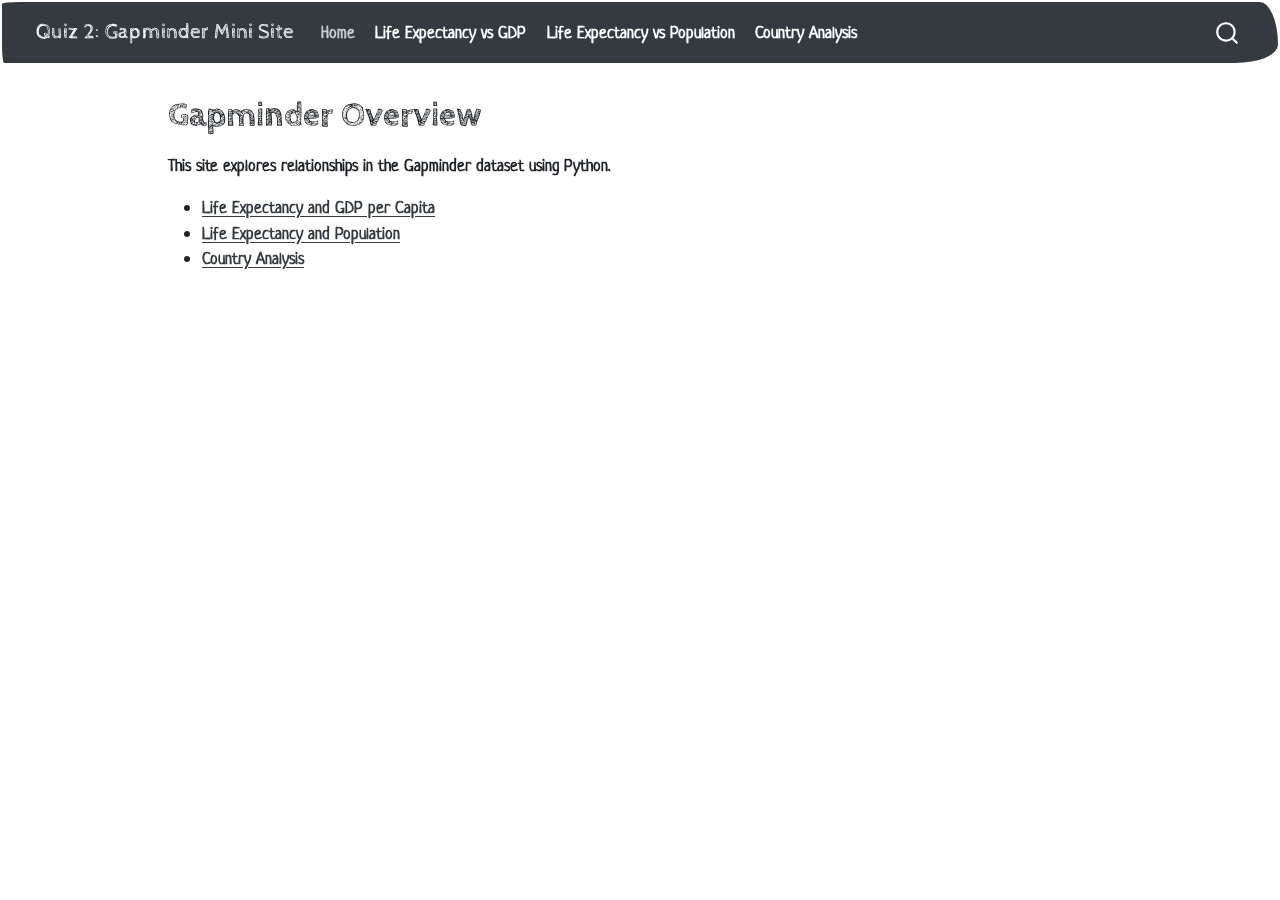
<file: docs/index.html>
<!DOCTYPE html>
<html xmlns="http://www.w3.org/1999/xhtml" lang="en" xml:lang="en"><head>

<meta charset="utf-8">
<meta name="generator" content="quarto-1.8.25">

<meta name="viewport" content="width=device-width, initial-scale=1.0, user-scalable=yes">


<title>Gapminder Overview – Quiz 2: Gapminder Mini Site</title>
<style>
code{white-space: pre-wrap;}
span.smallcaps{font-variant: small-caps;}
div.columns{display: flex; gap: min(4vw, 1.5em);}
div.column{flex: auto; overflow-x: auto;}
div.hanging-indent{margin-left: 1.5em; text-indent: -1.5em;}
ul.task-list{list-style: none;}
ul.task-list li input[type="checkbox"] {
  width: 0.8em;
  margin: 0 0.8em 0.2em -1em; /* quarto-specific, see https://github.com/quarto-dev/quarto-cli/issues/4556 */ 
  vertical-align: middle;
}
</style>


<script src="site_libs/quarto-nav/quarto-nav.js"></script>
<script src="site_libs/quarto-nav/headroom.min.js"></script>
<script src="site_libs/clipboard/clipboard.min.js"></script>
<script src="site_libs/quarto-search/autocomplete.umd.js"></script>
<script src="site_libs/quarto-search/fuse.min.js"></script>
<script src="site_libs/quarto-search/quarto-search.js"></script>
<meta name="quarto:offset" content="./">
<script src="site_libs/quarto-html/quarto.js" type="module"></script>
<script src="site_libs/quarto-html/tabsets/tabsets.js" type="module"></script>
<script src="site_libs/quarto-html/axe/axe-check.js" type="module"></script>
<script src="site_libs/quarto-html/popper.min.js"></script>
<script src="site_libs/quarto-html/tippy.umd.min.js"></script>
<script src="site_libs/quarto-html/anchor.min.js"></script>
<link href="site_libs/quarto-html/tippy.css" rel="stylesheet">
<link href="site_libs/quarto-html/quarto-syntax-highlighting-7b89279ff1a6dce999919e0e67d4d9ec.css" rel="stylesheet" id="quarto-text-highlighting-styles">
<script src="site_libs/bootstrap/bootstrap.min.js"></script>
<link href="site_libs/bootstrap/bootstrap-icons.css" rel="stylesheet">
<link href="site_libs/bootstrap/bootstrap-3d9c20eb0336aa831465c704db43c641.min.css" rel="stylesheet" append-hash="true" id="quarto-bootstrap" data-mode="light">
<script id="quarto-search-options" type="application/json">{
  "location": "navbar",
  "copy-button": false,
  "collapse-after": 3,
  "panel-placement": "end",
  "type": "overlay",
  "limit": 50,
  "keyboard-shortcut": [
    "f",
    "/",
    "s"
  ],
  "show-item-context": false,
  "language": {
    "search-no-results-text": "No results",
    "search-matching-documents-text": "matching documents",
    "search-copy-link-title": "Copy link to search",
    "search-hide-matches-text": "Hide additional matches",
    "search-more-match-text": "more match in this document",
    "search-more-matches-text": "more matches in this document",
    "search-clear-button-title": "Clear",
    "search-text-placeholder": "",
    "search-detached-cancel-button-title": "Cancel",
    "search-submit-button-title": "Submit",
    "search-label": "Search"
  }
}</script>


</head>

<body class="nav-fixed quarto-light">

<div id="quarto-search-results"></div>
  <header id="quarto-header" class="headroom fixed-top">
    <nav class="navbar navbar-expand-lg " data-bs-theme="dark">
      <div class="navbar-container container-fluid">
      <div class="navbar-brand-container mx-auto">
    <a href="./index.html" class="navbar-brand navbar-brand-logo">
    </a>
    <a class="navbar-brand" href="./index.html">
    <span class="navbar-title">Quiz 2: Gapminder Mini Site</span>
    </a>
  </div>
            <div id="quarto-search" class="" title="Search"></div>
          <button class="navbar-toggler" type="button" data-bs-toggle="collapse" data-bs-target="#navbarCollapse" aria-controls="navbarCollapse" role="menu" aria-expanded="false" aria-label="Toggle navigation" onclick="if (window.quartoToggleHeadroom) { window.quartoToggleHeadroom(); }">
  <span class="navbar-toggler-icon"></span>
</button>
          <div class="collapse navbar-collapse" id="navbarCollapse">
            <ul class="navbar-nav navbar-nav-scroll me-auto">
  <li class="nav-item">
    <a class="nav-link active" href="./index.html" aria-current="page"> 
<span class="menu-text">Home</span></a>
  </li>  
  <li class="nav-item">
    <a class="nav-link" href="./life-gdp.html"> 
<span class="menu-text">Life Expectancy vs GDP</span></a>
  </li>  
  <li class="nav-item">
    <a class="nav-link" href="./life-population.html"> 
<span class="menu-text">Life Expectancy vs Population</span></a>
  </li>  
  <li class="nav-item">
    <a class="nav-link" href="./country.html"> 
<span class="menu-text">Country Analysis</span></a>
  </li>  
</ul>
          </div> <!-- /navcollapse -->
            <div class="quarto-navbar-tools">
</div>
      </div> <!-- /container-fluid -->
    </nav>
</header>
<!-- content -->
<div id="quarto-content" class="quarto-container page-columns page-rows-contents page-layout-article page-navbar">
<!-- sidebar -->
<!-- margin-sidebar -->
    <div id="quarto-margin-sidebar" class="sidebar margin-sidebar zindex-bottom">
        
    </div>
<!-- main -->
<main class="content" id="quarto-document-content">

<header id="title-block-header" class="quarto-title-block default">
<div class="quarto-title">
<h1 class="title">Gapminder Overview</h1>
</div>



<div class="quarto-title-meta">

    
  
    
  </div>
  


</header>


<p>This site explores relationships in the Gapminder dataset using Python.</p>
<ul>
<li><a href="./life-gdp.html">Life Expectancy and GDP per Capita</a></li>
<li><a href="./life-population.html">Life Expectancy and Population</a></li>
<li><a href="./country.html">Country Analysis</a></li>
</ul>



</main> <!-- /main -->
<script id="quarto-html-after-body" type="application/javascript">
  window.document.addEventListener("DOMContentLoaded", function (event) {
    const icon = "";
    const anchorJS = new window.AnchorJS();
    anchorJS.options = {
      placement: 'right',
      icon: icon
    };
    anchorJS.add('.anchored');
    const isCodeAnnotation = (el) => {
      for (const clz of el.classList) {
        if (clz.startsWith('code-annotation-')) {                     
          return true;
        }
      }
      return false;
    }
    const onCopySuccess = function(e) {
      // button target
      const button = e.trigger;
      // don't keep focus
      button.blur();
      // flash "checked"
      button.classList.add('code-copy-button-checked');
      var currentTitle = button.getAttribute("title");
      button.setAttribute("title", "Copied!");
      let tooltip;
      if (window.bootstrap) {
        button.setAttribute("data-bs-toggle", "tooltip");
        button.setAttribute("data-bs-placement", "left");
        button.setAttribute("data-bs-title", "Copied!");
        tooltip = new bootstrap.Tooltip(button, 
          { trigger: "manual", 
            customClass: "code-copy-button-tooltip",
            offset: [0, -8]});
        tooltip.show();    
      }
      setTimeout(function() {
        if (tooltip) {
          tooltip.hide();
          button.removeAttribute("data-bs-title");
          button.removeAttribute("data-bs-toggle");
          button.removeAttribute("data-bs-placement");
        }
        button.setAttribute("title", currentTitle);
        button.classList.remove('code-copy-button-checked');
      }, 1000);
      // clear code selection
      e.clearSelection();
    }
    const getTextToCopy = function(trigger) {
      const outerScaffold = trigger.parentElement.cloneNode(true);
      const codeEl = outerScaffold.querySelector('code');
      for (const childEl of codeEl.children) {
        if (isCodeAnnotation(childEl)) {
          childEl.remove();
        }
      }
      return codeEl.innerText;
    }
    const clipboard = new window.ClipboardJS('.code-copy-button:not([data-in-quarto-modal])', {
      text: getTextToCopy
    });
    clipboard.on('success', onCopySuccess);
    if (window.document.getElementById('quarto-embedded-source-code-modal')) {
      const clipboardModal = new window.ClipboardJS('.code-copy-button[data-in-quarto-modal]', {
        text: getTextToCopy,
        container: window.document.getElementById('quarto-embedded-source-code-modal')
      });
      clipboardModal.on('success', onCopySuccess);
    }
      var localhostRegex = new RegExp(/^(?:http|https):\/\/localhost\:?[0-9]*\//);
      var mailtoRegex = new RegExp(/^mailto:/);
        var filterRegex = new RegExp('/' + window.location.host + '/');
      var isInternal = (href) => {
          return filterRegex.test(href) || localhostRegex.test(href) || mailtoRegex.test(href);
      }
      // Inspect non-navigation links and adorn them if external
     var links = window.document.querySelectorAll('a[href]:not(.nav-link):not(.navbar-brand):not(.toc-action):not(.sidebar-link):not(.sidebar-item-toggle):not(.pagination-link):not(.no-external):not([aria-hidden]):not(.dropdown-item):not(.quarto-navigation-tool):not(.about-link)');
      for (var i=0; i<links.length; i++) {
        const link = links[i];
        if (!isInternal(link.href)) {
          // undo the damage that might have been done by quarto-nav.js in the case of
          // links that we want to consider external
          if (link.dataset.originalHref !== undefined) {
            link.href = link.dataset.originalHref;
          }
        }
      }
    function tippyHover(el, contentFn, onTriggerFn, onUntriggerFn) {
      const config = {
        allowHTML: true,
        maxWidth: 500,
        delay: 100,
        arrow: false,
        appendTo: function(el) {
            return el.parentElement;
        },
        interactive: true,
        interactiveBorder: 10,
        theme: 'quarto',
        placement: 'bottom-start',
      };
      if (contentFn) {
        config.content = contentFn;
      }
      if (onTriggerFn) {
        config.onTrigger = onTriggerFn;
      }
      if (onUntriggerFn) {
        config.onUntrigger = onUntriggerFn;
      }
      window.tippy(el, config); 
    }
    const noterefs = window.document.querySelectorAll('a[role="doc-noteref"]');
    for (var i=0; i<noterefs.length; i++) {
      const ref = noterefs[i];
      tippyHover(ref, function() {
        // use id or data attribute instead here
        let href = ref.getAttribute('data-footnote-href') || ref.getAttribute('href');
        try { href = new URL(href).hash; } catch {}
        const id = href.replace(/^#\/?/, "");
        const note = window.document.getElementById(id);
        if (note) {
          return note.innerHTML;
        } else {
          return "";
        }
      });
    }
    const xrefs = window.document.querySelectorAll('a.quarto-xref');
    const processXRef = (id, note) => {
      // Strip column container classes
      const stripColumnClz = (el) => {
        el.classList.remove("page-full", "page-columns");
        if (el.children) {
          for (const child of el.children) {
            stripColumnClz(child);
          }
        }
      }
      stripColumnClz(note)
      if (id === null || id.startsWith('sec-')) {
        // Special case sections, only their first couple elements
        const container = document.createElement("div");
        if (note.children && note.children.length > 2) {
          container.appendChild(note.children[0].cloneNode(true));
          for (let i = 1; i < note.children.length; i++) {
            const child = note.children[i];
            if (child.tagName === "P" && child.innerText === "") {
              continue;
            } else {
              container.appendChild(child.cloneNode(true));
              break;
            }
          }
          if (window.Quarto?.typesetMath) {
            window.Quarto.typesetMath(container);
          }
          return container.innerHTML
        } else {
          if (window.Quarto?.typesetMath) {
            window.Quarto.typesetMath(note);
          }
          return note.innerHTML;
        }
      } else {
        // Remove any anchor links if they are present
        const anchorLink = note.querySelector('a.anchorjs-link');
        if (anchorLink) {
          anchorLink.remove();
        }
        if (window.Quarto?.typesetMath) {
          window.Quarto.typesetMath(note);
        }
        if (note.classList.contains("callout")) {
          return note.outerHTML;
        } else {
          return note.innerHTML;
        }
      }
    }
    for (var i=0; i<xrefs.length; i++) {
      const xref = xrefs[i];
      tippyHover(xref, undefined, function(instance) {
        instance.disable();
        let url = xref.getAttribute('href');
        let hash = undefined; 
        if (url.startsWith('#')) {
          hash = url;
        } else {
          try { hash = new URL(url).hash; } catch {}
        }
        if (hash) {
          const id = hash.replace(/^#\/?/, "");
          const note = window.document.getElementById(id);
          if (note !== null) {
            try {
              const html = processXRef(id, note.cloneNode(true));
              instance.setContent(html);
            } finally {
              instance.enable();
              instance.show();
            }
          } else {
            // See if we can fetch this
            fetch(url.split('#')[0])
            .then(res => res.text())
            .then(html => {
              const parser = new DOMParser();
              const htmlDoc = parser.parseFromString(html, "text/html");
              const note = htmlDoc.getElementById(id);
              if (note !== null) {
                const html = processXRef(id, note);
                instance.setContent(html);
              } 
            }).finally(() => {
              instance.enable();
              instance.show();
            });
          }
        } else {
          // See if we can fetch a full url (with no hash to target)
          // This is a special case and we should probably do some content thinning / targeting
          fetch(url)
          .then(res => res.text())
          .then(html => {
            const parser = new DOMParser();
            const htmlDoc = parser.parseFromString(html, "text/html");
            const note = htmlDoc.querySelector('main.content');
            if (note !== null) {
              // This should only happen for chapter cross references
              // (since there is no id in the URL)
              // remove the first header
              if (note.children.length > 0 && note.children[0].tagName === "HEADER") {
                note.children[0].remove();
              }
              const html = processXRef(null, note);
              instance.setContent(html);
            } 
          }).finally(() => {
            instance.enable();
            instance.show();
          });
        }
      }, function(instance) {
      });
    }
        let selectedAnnoteEl;
        const selectorForAnnotation = ( cell, annotation) => {
          let cellAttr = 'data-code-cell="' + cell + '"';
          let lineAttr = 'data-code-annotation="' +  annotation + '"';
          const selector = 'span[' + cellAttr + '][' + lineAttr + ']';
          return selector;
        }
        const selectCodeLines = (annoteEl) => {
          const doc = window.document;
          const targetCell = annoteEl.getAttribute("data-target-cell");
          const targetAnnotation = annoteEl.getAttribute("data-target-annotation");
          const annoteSpan = window.document.querySelector(selectorForAnnotation(targetCell, targetAnnotation));
          const lines = annoteSpan.getAttribute("data-code-lines").split(",");
          const lineIds = lines.map((line) => {
            return targetCell + "-" + line;
          })
          let top = null;
          let height = null;
          let parent = null;
          if (lineIds.length > 0) {
              //compute the position of the single el (top and bottom and make a div)
              const el = window.document.getElementById(lineIds[0]);
              top = el.offsetTop;
              height = el.offsetHeight;
              parent = el.parentElement.parentElement;
            if (lineIds.length > 1) {
              const lastEl = window.document.getElementById(lineIds[lineIds.length - 1]);
              const bottom = lastEl.offsetTop + lastEl.offsetHeight;
              height = bottom - top;
            }
            if (top !== null && height !== null && parent !== null) {
              // cook up a div (if necessary) and position it 
              let div = window.document.getElementById("code-annotation-line-highlight");
              if (div === null) {
                div = window.document.createElement("div");
                div.setAttribute("id", "code-annotation-line-highlight");
                div.style.position = 'absolute';
                parent.appendChild(div);
              }
              div.style.top = top - 2 + "px";
              div.style.height = height + 4 + "px";
              div.style.left = 0;
              let gutterDiv = window.document.getElementById("code-annotation-line-highlight-gutter");
              if (gutterDiv === null) {
                gutterDiv = window.document.createElement("div");
                gutterDiv.setAttribute("id", "code-annotation-line-highlight-gutter");
                gutterDiv.style.position = 'absolute';
                const codeCell = window.document.getElementById(targetCell);
                const gutter = codeCell.querySelector('.code-annotation-gutter');
                gutter.appendChild(gutterDiv);
              }
              gutterDiv.style.top = top - 2 + "px";
              gutterDiv.style.height = height + 4 + "px";
            }
            selectedAnnoteEl = annoteEl;
          }
        };
        const unselectCodeLines = () => {
          const elementsIds = ["code-annotation-line-highlight", "code-annotation-line-highlight-gutter"];
          elementsIds.forEach((elId) => {
            const div = window.document.getElementById(elId);
            if (div) {
              div.remove();
            }
          });
          selectedAnnoteEl = undefined;
        };
          // Handle positioning of the toggle
      window.addEventListener(
        "resize",
        throttle(() => {
          elRect = undefined;
          if (selectedAnnoteEl) {
            selectCodeLines(selectedAnnoteEl);
          }
        }, 10)
      );
      function throttle(fn, ms) {
      let throttle = false;
      let timer;
        return (...args) => {
          if(!throttle) { // first call gets through
              fn.apply(this, args);
              throttle = true;
          } else { // all the others get throttled
              if(timer) clearTimeout(timer); // cancel #2
              timer = setTimeout(() => {
                fn.apply(this, args);
                timer = throttle = false;
              }, ms);
          }
        };
      }
        // Attach click handler to the DT
        const annoteDls = window.document.querySelectorAll('dt[data-target-cell]');
        for (const annoteDlNode of annoteDls) {
          annoteDlNode.addEventListener('click', (event) => {
            const clickedEl = event.target;
            if (clickedEl !== selectedAnnoteEl) {
              unselectCodeLines();
              const activeEl = window.document.querySelector('dt[data-target-cell].code-annotation-active');
              if (activeEl) {
                activeEl.classList.remove('code-annotation-active');
              }
              selectCodeLines(clickedEl);
              clickedEl.classList.add('code-annotation-active');
            } else {
              // Unselect the line
              unselectCodeLines();
              clickedEl.classList.remove('code-annotation-active');
            }
          });
        }
    const findCites = (el) => {
      const parentEl = el.parentElement;
      if (parentEl) {
        const cites = parentEl.dataset.cites;
        if (cites) {
          return {
            el,
            cites: cites.split(' ')
          };
        } else {
          return findCites(el.parentElement)
        }
      } else {
        return undefined;
      }
    };
    var bibliorefs = window.document.querySelectorAll('a[role="doc-biblioref"]');
    for (var i=0; i<bibliorefs.length; i++) {
      const ref = bibliorefs[i];
      const citeInfo = findCites(ref);
      if (citeInfo) {
        tippyHover(citeInfo.el, function() {
          var popup = window.document.createElement('div');
          citeInfo.cites.forEach(function(cite) {
            var citeDiv = window.document.createElement('div');
            citeDiv.classList.add('hanging-indent');
            citeDiv.classList.add('csl-entry');
            var biblioDiv = window.document.getElementById('ref-' + cite);
            if (biblioDiv) {
              citeDiv.innerHTML = biblioDiv.innerHTML;
            }
            popup.appendChild(citeDiv);
          });
          return popup.innerHTML;
        });
      }
    }
  });
  </script>
</div> <!-- /content -->




</body></html>
</file>
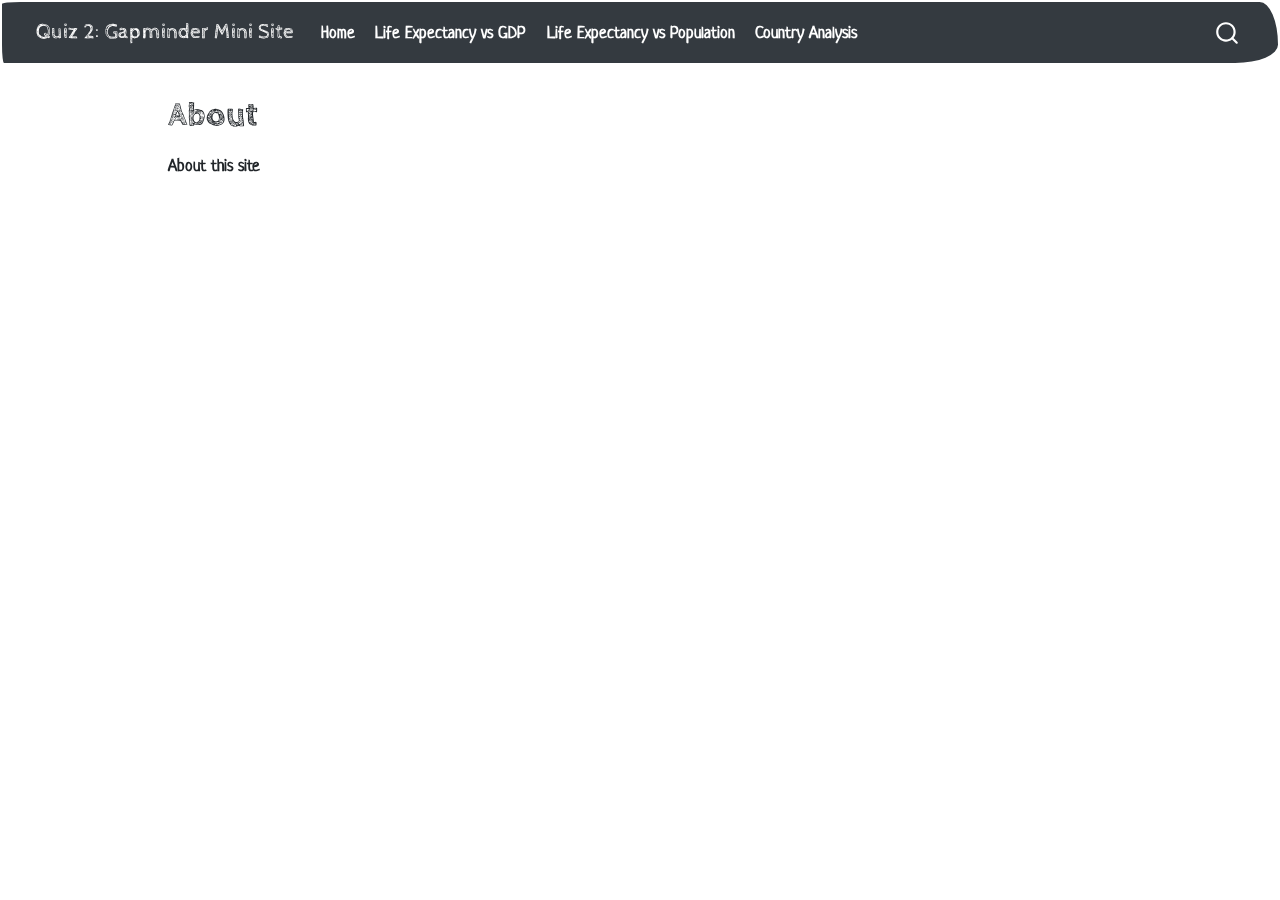
<file: docs/about.html>
<!DOCTYPE html>
<html xmlns="http://www.w3.org/1999/xhtml" lang="en" xml:lang="en"><head>

<meta charset="utf-8">
<meta name="generator" content="quarto-1.8.25">

<meta name="viewport" content="width=device-width, initial-scale=1.0, user-scalable=yes">


<title>About – Quiz 2: Gapminder Mini Site</title>
<style>
code{white-space: pre-wrap;}
span.smallcaps{font-variant: small-caps;}
div.columns{display: flex; gap: min(4vw, 1.5em);}
div.column{flex: auto; overflow-x: auto;}
div.hanging-indent{margin-left: 1.5em; text-indent: -1.5em;}
ul.task-list{list-style: none;}
ul.task-list li input[type="checkbox"] {
  width: 0.8em;
  margin: 0 0.8em 0.2em -1em; /* quarto-specific, see https://github.com/quarto-dev/quarto-cli/issues/4556 */ 
  vertical-align: middle;
}
</style>


<script src="site_libs/quarto-nav/quarto-nav.js"></script>
<script src="site_libs/quarto-nav/headroom.min.js"></script>
<script src="site_libs/clipboard/clipboard.min.js"></script>
<script src="site_libs/quarto-search/autocomplete.umd.js"></script>
<script src="site_libs/quarto-search/fuse.min.js"></script>
<script src="site_libs/quarto-search/quarto-search.js"></script>
<meta name="quarto:offset" content="./">
<script src="site_libs/quarto-html/quarto.js" type="module"></script>
<script src="site_libs/quarto-html/tabsets/tabsets.js" type="module"></script>
<script src="site_libs/quarto-html/axe/axe-check.js" type="module"></script>
<script src="site_libs/quarto-html/popper.min.js"></script>
<script src="site_libs/quarto-html/tippy.umd.min.js"></script>
<script src="site_libs/quarto-html/anchor.min.js"></script>
<link href="site_libs/quarto-html/tippy.css" rel="stylesheet">
<link href="site_libs/quarto-html/quarto-syntax-highlighting-7b89279ff1a6dce999919e0e67d4d9ec.css" rel="stylesheet" id="quarto-text-highlighting-styles">
<script src="site_libs/bootstrap/bootstrap.min.js"></script>
<link href="site_libs/bootstrap/bootstrap-icons.css" rel="stylesheet">
<link href="site_libs/bootstrap/bootstrap-3d9c20eb0336aa831465c704db43c641.min.css" rel="stylesheet" append-hash="true" id="quarto-bootstrap" data-mode="light">
<script id="quarto-search-options" type="application/json">{
  "location": "navbar",
  "copy-button": false,
  "collapse-after": 3,
  "panel-placement": "end",
  "type": "overlay",
  "limit": 50,
  "keyboard-shortcut": [
    "f",
    "/",
    "s"
  ],
  "show-item-context": false,
  "language": {
    "search-no-results-text": "No results",
    "search-matching-documents-text": "matching documents",
    "search-copy-link-title": "Copy link to search",
    "search-hide-matches-text": "Hide additional matches",
    "search-more-match-text": "more match in this document",
    "search-more-matches-text": "more matches in this document",
    "search-clear-button-title": "Clear",
    "search-text-placeholder": "",
    "search-detached-cancel-button-title": "Cancel",
    "search-submit-button-title": "Submit",
    "search-label": "Search"
  }
}</script>


</head>

<body class="nav-fixed quarto-light">

<div id="quarto-search-results"></div>
  <header id="quarto-header" class="headroom fixed-top">
    <nav class="navbar navbar-expand-lg " data-bs-theme="dark">
      <div class="navbar-container container-fluid">
      <div class="navbar-brand-container mx-auto">
    <a href="./index.html" class="navbar-brand navbar-brand-logo">
    </a>
    <a class="navbar-brand" href="./index.html">
    <span class="navbar-title">Quiz 2: Gapminder Mini Site</span>
    </a>
  </div>
            <div id="quarto-search" class="" title="Search"></div>
          <button class="navbar-toggler" type="button" data-bs-toggle="collapse" data-bs-target="#navbarCollapse" aria-controls="navbarCollapse" role="menu" aria-expanded="false" aria-label="Toggle navigation" onclick="if (window.quartoToggleHeadroom) { window.quartoToggleHeadroom(); }">
  <span class="navbar-toggler-icon"></span>
</button>
          <div class="collapse navbar-collapse" id="navbarCollapse">
            <ul class="navbar-nav navbar-nav-scroll me-auto">
  <li class="nav-item">
    <a class="nav-link" href="./index.html"> 
<span class="menu-text">Home</span></a>
  </li>  
  <li class="nav-item">
    <a class="nav-link" href="./life-gdp.html"> 
<span class="menu-text">Life Expectancy vs GDP</span></a>
  </li>  
  <li class="nav-item">
    <a class="nav-link" href="./life-population.html"> 
<span class="menu-text">Life Expectancy vs Population</span></a>
  </li>  
  <li class="nav-item">
    <a class="nav-link" href="./country.html"> 
<span class="menu-text">Country Analysis</span></a>
  </li>  
</ul>
          </div> <!-- /navcollapse -->
            <div class="quarto-navbar-tools">
</div>
      </div> <!-- /container-fluid -->
    </nav>
</header>
<!-- content -->
<div id="quarto-content" class="quarto-container page-columns page-rows-contents page-layout-article page-navbar">
<!-- sidebar -->
<!-- margin-sidebar -->
    <div id="quarto-margin-sidebar" class="sidebar margin-sidebar zindex-bottom">
        
    </div>
<!-- main -->
<main class="content" id="quarto-document-content">

<header id="title-block-header" class="quarto-title-block default">
<div class="quarto-title">
<h1 class="title">About</h1>
</div>



<div class="quarto-title-meta">

    
  
    
  </div>
  


</header>


<p>About this site</p>



</main> <!-- /main -->
<script id="quarto-html-after-body" type="application/javascript">
  window.document.addEventListener("DOMContentLoaded", function (event) {
    const icon = "";
    const anchorJS = new window.AnchorJS();
    anchorJS.options = {
      placement: 'right',
      icon: icon
    };
    anchorJS.add('.anchored');
    const isCodeAnnotation = (el) => {
      for (const clz of el.classList) {
        if (clz.startsWith('code-annotation-')) {                     
          return true;
        }
      }
      return false;
    }
    const onCopySuccess = function(e) {
      // button target
      const button = e.trigger;
      // don't keep focus
      button.blur();
      // flash "checked"
      button.classList.add('code-copy-button-checked');
      var currentTitle = button.getAttribute("title");
      button.setAttribute("title", "Copied!");
      let tooltip;
      if (window.bootstrap) {
        button.setAttribute("data-bs-toggle", "tooltip");
        button.setAttribute("data-bs-placement", "left");
        button.setAttribute("data-bs-title", "Copied!");
        tooltip = new bootstrap.Tooltip(button, 
          { trigger: "manual", 
            customClass: "code-copy-button-tooltip",
            offset: [0, -8]});
        tooltip.show();    
      }
      setTimeout(function() {
        if (tooltip) {
          tooltip.hide();
          button.removeAttribute("data-bs-title");
          button.removeAttribute("data-bs-toggle");
          button.removeAttribute("data-bs-placement");
        }
        button.setAttribute("title", currentTitle);
        button.classList.remove('code-copy-button-checked');
      }, 1000);
      // clear code selection
      e.clearSelection();
    }
    const getTextToCopy = function(trigger) {
      const outerScaffold = trigger.parentElement.cloneNode(true);
      const codeEl = outerScaffold.querySelector('code');
      for (const childEl of codeEl.children) {
        if (isCodeAnnotation(childEl)) {
          childEl.remove();
        }
      }
      return codeEl.innerText;
    }
    const clipboard = new window.ClipboardJS('.code-copy-button:not([data-in-quarto-modal])', {
      text: getTextToCopy
    });
    clipboard.on('success', onCopySuccess);
    if (window.document.getElementById('quarto-embedded-source-code-modal')) {
      const clipboardModal = new window.ClipboardJS('.code-copy-button[data-in-quarto-modal]', {
        text: getTextToCopy,
        container: window.document.getElementById('quarto-embedded-source-code-modal')
      });
      clipboardModal.on('success', onCopySuccess);
    }
      var localhostRegex = new RegExp(/^(?:http|https):\/\/localhost\:?[0-9]*\//);
      var mailtoRegex = new RegExp(/^mailto:/);
        var filterRegex = new RegExp('/' + window.location.host + '/');
      var isInternal = (href) => {
          return filterRegex.test(href) || localhostRegex.test(href) || mailtoRegex.test(href);
      }
      // Inspect non-navigation links and adorn them if external
     var links = window.document.querySelectorAll('a[href]:not(.nav-link):not(.navbar-brand):not(.toc-action):not(.sidebar-link):not(.sidebar-item-toggle):not(.pagination-link):not(.no-external):not([aria-hidden]):not(.dropdown-item):not(.quarto-navigation-tool):not(.about-link)');
      for (var i=0; i<links.length; i++) {
        const link = links[i];
        if (!isInternal(link.href)) {
          // undo the damage that might have been done by quarto-nav.js in the case of
          // links that we want to consider external
          if (link.dataset.originalHref !== undefined) {
            link.href = link.dataset.originalHref;
          }
        }
      }
    function tippyHover(el, contentFn, onTriggerFn, onUntriggerFn) {
      const config = {
        allowHTML: true,
        maxWidth: 500,
        delay: 100,
        arrow: false,
        appendTo: function(el) {
            return el.parentElement;
        },
        interactive: true,
        interactiveBorder: 10,
        theme: 'quarto',
        placement: 'bottom-start',
      };
      if (contentFn) {
        config.content = contentFn;
      }
      if (onTriggerFn) {
        config.onTrigger = onTriggerFn;
      }
      if (onUntriggerFn) {
        config.onUntrigger = onUntriggerFn;
      }
      window.tippy(el, config); 
    }
    const noterefs = window.document.querySelectorAll('a[role="doc-noteref"]');
    for (var i=0; i<noterefs.length; i++) {
      const ref = noterefs[i];
      tippyHover(ref, function() {
        // use id or data attribute instead here
        let href = ref.getAttribute('data-footnote-href') || ref.getAttribute('href');
        try { href = new URL(href).hash; } catch {}
        const id = href.replace(/^#\/?/, "");
        const note = window.document.getElementById(id);
        if (note) {
          return note.innerHTML;
        } else {
          return "";
        }
      });
    }
    const xrefs = window.document.querySelectorAll('a.quarto-xref');
    const processXRef = (id, note) => {
      // Strip column container classes
      const stripColumnClz = (el) => {
        el.classList.remove("page-full", "page-columns");
        if (el.children) {
          for (const child of el.children) {
            stripColumnClz(child);
          }
        }
      }
      stripColumnClz(note)
      if (id === null || id.startsWith('sec-')) {
        // Special case sections, only their first couple elements
        const container = document.createElement("div");
        if (note.children && note.children.length > 2) {
          container.appendChild(note.children[0].cloneNode(true));
          for (let i = 1; i < note.children.length; i++) {
            const child = note.children[i];
            if (child.tagName === "P" && child.innerText === "") {
              continue;
            } else {
              container.appendChild(child.cloneNode(true));
              break;
            }
          }
          if (window.Quarto?.typesetMath) {
            window.Quarto.typesetMath(container);
          }
          return container.innerHTML
        } else {
          if (window.Quarto?.typesetMath) {
            window.Quarto.typesetMath(note);
          }
          return note.innerHTML;
        }
      } else {
        // Remove any anchor links if they are present
        const anchorLink = note.querySelector('a.anchorjs-link');
        if (anchorLink) {
          anchorLink.remove();
        }
        if (window.Quarto?.typesetMath) {
          window.Quarto.typesetMath(note);
        }
        if (note.classList.contains("callout")) {
          return note.outerHTML;
        } else {
          return note.innerHTML;
        }
      }
    }
    for (var i=0; i<xrefs.length; i++) {
      const xref = xrefs[i];
      tippyHover(xref, undefined, function(instance) {
        instance.disable();
        let url = xref.getAttribute('href');
        let hash = undefined; 
        if (url.startsWith('#')) {
          hash = url;
        } else {
          try { hash = new URL(url).hash; } catch {}
        }
        if (hash) {
          const id = hash.replace(/^#\/?/, "");
          const note = window.document.getElementById(id);
          if (note !== null) {
            try {
              const html = processXRef(id, note.cloneNode(true));
              instance.setContent(html);
            } finally {
              instance.enable();
              instance.show();
            }
          } else {
            // See if we can fetch this
            fetch(url.split('#')[0])
            .then(res => res.text())
            .then(html => {
              const parser = new DOMParser();
              const htmlDoc = parser.parseFromString(html, "text/html");
              const note = htmlDoc.getElementById(id);
              if (note !== null) {
                const html = processXRef(id, note);
                instance.setContent(html);
              } 
            }).finally(() => {
              instance.enable();
              instance.show();
            });
          }
        } else {
          // See if we can fetch a full url (with no hash to target)
          // This is a special case and we should probably do some content thinning / targeting
          fetch(url)
          .then(res => res.text())
          .then(html => {
            const parser = new DOMParser();
            const htmlDoc = parser.parseFromString(html, "text/html");
            const note = htmlDoc.querySelector('main.content');
            if (note !== null) {
              // This should only happen for chapter cross references
              // (since there is no id in the URL)
              // remove the first header
              if (note.children.length > 0 && note.children[0].tagName === "HEADER") {
                note.children[0].remove();
              }
              const html = processXRef(null, note);
              instance.setContent(html);
            } 
          }).finally(() => {
            instance.enable();
            instance.show();
          });
        }
      }, function(instance) {
      });
    }
        let selectedAnnoteEl;
        const selectorForAnnotation = ( cell, annotation) => {
          let cellAttr = 'data-code-cell="' + cell + '"';
          let lineAttr = 'data-code-annotation="' +  annotation + '"';
          const selector = 'span[' + cellAttr + '][' + lineAttr + ']';
          return selector;
        }
        const selectCodeLines = (annoteEl) => {
          const doc = window.document;
          const targetCell = annoteEl.getAttribute("data-target-cell");
          const targetAnnotation = annoteEl.getAttribute("data-target-annotation");
          const annoteSpan = window.document.querySelector(selectorForAnnotation(targetCell, targetAnnotation));
          const lines = annoteSpan.getAttribute("data-code-lines").split(",");
          const lineIds = lines.map((line) => {
            return targetCell + "-" + line;
          })
          let top = null;
          let height = null;
          let parent = null;
          if (lineIds.length > 0) {
              //compute the position of the single el (top and bottom and make a div)
              const el = window.document.getElementById(lineIds[0]);
              top = el.offsetTop;
              height = el.offsetHeight;
              parent = el.parentElement.parentElement;
            if (lineIds.length > 1) {
              const lastEl = window.document.getElementById(lineIds[lineIds.length - 1]);
              const bottom = lastEl.offsetTop + lastEl.offsetHeight;
              height = bottom - top;
            }
            if (top !== null && height !== null && parent !== null) {
              // cook up a div (if necessary) and position it 
              let div = window.document.getElementById("code-annotation-line-highlight");
              if (div === null) {
                div = window.document.createElement("div");
                div.setAttribute("id", "code-annotation-line-highlight");
                div.style.position = 'absolute';
                parent.appendChild(div);
              }
              div.style.top = top - 2 + "px";
              div.style.height = height + 4 + "px";
              div.style.left = 0;
              let gutterDiv = window.document.getElementById("code-annotation-line-highlight-gutter");
              if (gutterDiv === null) {
                gutterDiv = window.document.createElement("div");
                gutterDiv.setAttribute("id", "code-annotation-line-highlight-gutter");
                gutterDiv.style.position = 'absolute';
                const codeCell = window.document.getElementById(targetCell);
                const gutter = codeCell.querySelector('.code-annotation-gutter');
                gutter.appendChild(gutterDiv);
              }
              gutterDiv.style.top = top - 2 + "px";
              gutterDiv.style.height = height + 4 + "px";
            }
            selectedAnnoteEl = annoteEl;
          }
        };
        const unselectCodeLines = () => {
          const elementsIds = ["code-annotation-line-highlight", "code-annotation-line-highlight-gutter"];
          elementsIds.forEach((elId) => {
            const div = window.document.getElementById(elId);
            if (div) {
              div.remove();
            }
          });
          selectedAnnoteEl = undefined;
        };
          // Handle positioning of the toggle
      window.addEventListener(
        "resize",
        throttle(() => {
          elRect = undefined;
          if (selectedAnnoteEl) {
            selectCodeLines(selectedAnnoteEl);
          }
        }, 10)
      );
      function throttle(fn, ms) {
      let throttle = false;
      let timer;
        return (...args) => {
          if(!throttle) { // first call gets through
              fn.apply(this, args);
              throttle = true;
          } else { // all the others get throttled
              if(timer) clearTimeout(timer); // cancel #2
              timer = setTimeout(() => {
                fn.apply(this, args);
                timer = throttle = false;
              }, ms);
          }
        };
      }
        // Attach click handler to the DT
        const annoteDls = window.document.querySelectorAll('dt[data-target-cell]');
        for (const annoteDlNode of annoteDls) {
          annoteDlNode.addEventListener('click', (event) => {
            const clickedEl = event.target;
            if (clickedEl !== selectedAnnoteEl) {
              unselectCodeLines();
              const activeEl = window.document.querySelector('dt[data-target-cell].code-annotation-active');
              if (activeEl) {
                activeEl.classList.remove('code-annotation-active');
              }
              selectCodeLines(clickedEl);
              clickedEl.classList.add('code-annotation-active');
            } else {
              // Unselect the line
              unselectCodeLines();
              clickedEl.classList.remove('code-annotation-active');
            }
          });
        }
    const findCites = (el) => {
      const parentEl = el.parentElement;
      if (parentEl) {
        const cites = parentEl.dataset.cites;
        if (cites) {
          return {
            el,
            cites: cites.split(' ')
          };
        } else {
          return findCites(el.parentElement)
        }
      } else {
        return undefined;
      }
    };
    var bibliorefs = window.document.querySelectorAll('a[role="doc-biblioref"]');
    for (var i=0; i<bibliorefs.length; i++) {
      const ref = bibliorefs[i];
      const citeInfo = findCites(ref);
      if (citeInfo) {
        tippyHover(citeInfo.el, function() {
          var popup = window.document.createElement('div');
          citeInfo.cites.forEach(function(cite) {
            var citeDiv = window.document.createElement('div');
            citeDiv.classList.add('hanging-indent');
            citeDiv.classList.add('csl-entry');
            var biblioDiv = window.document.getElementById('ref-' + cite);
            if (biblioDiv) {
              citeDiv.innerHTML = biblioDiv.innerHTML;
            }
            popup.appendChild(citeDiv);
          });
          return popup.innerHTML;
        });
      }
    }
  });
  </script>
</div> <!-- /content -->




</body></html>
</file>
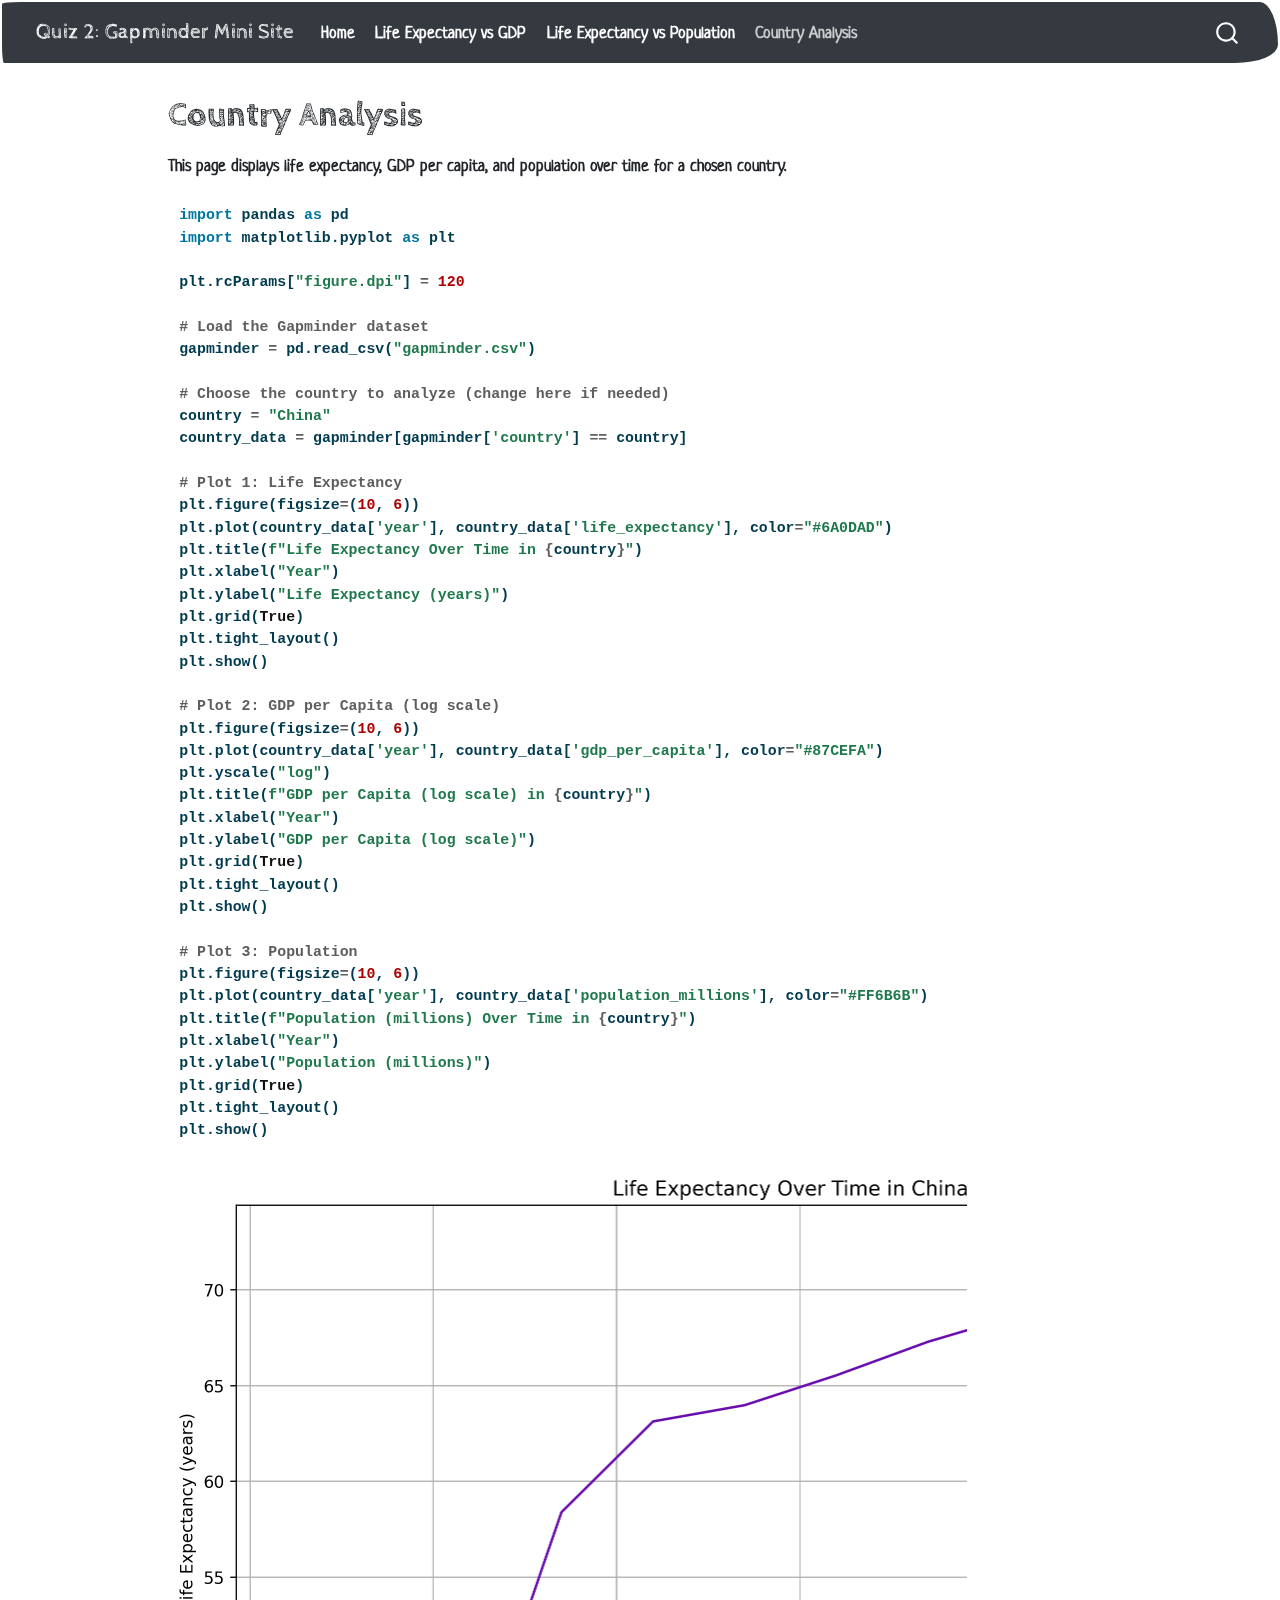
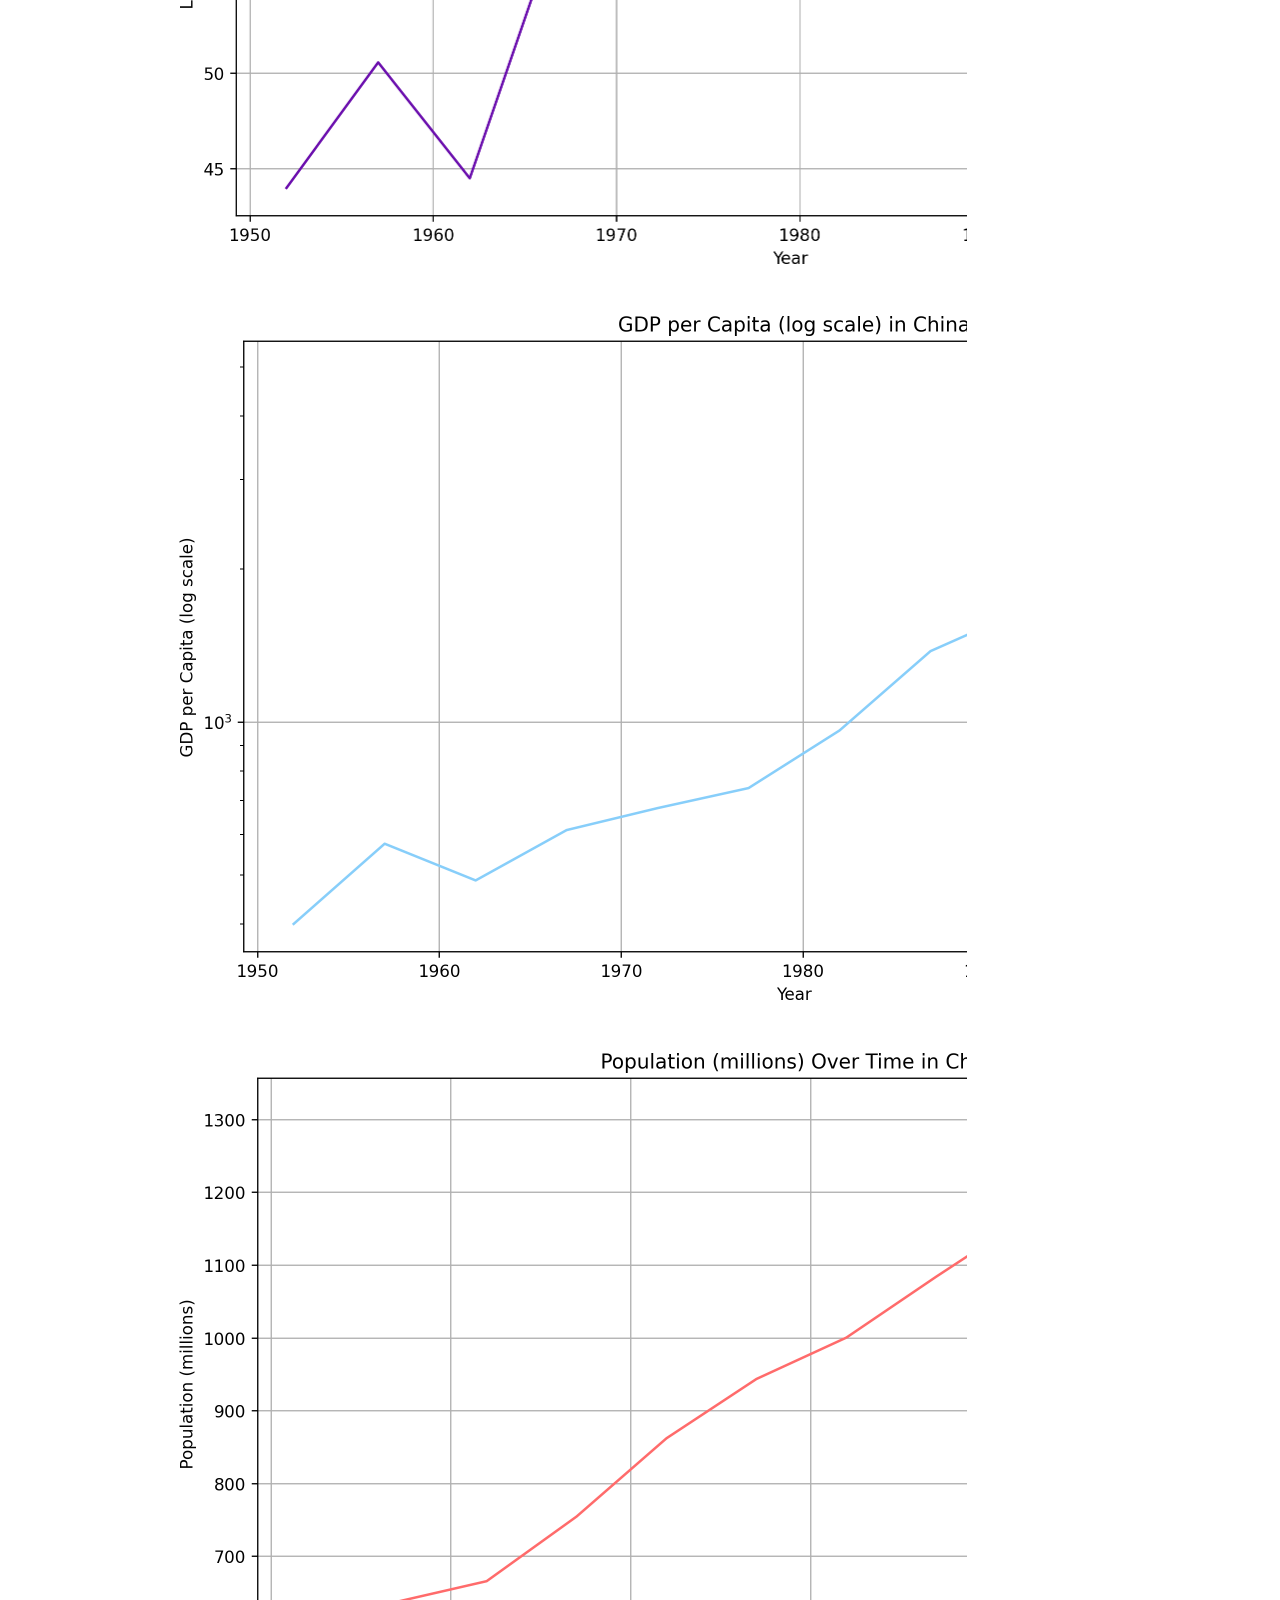
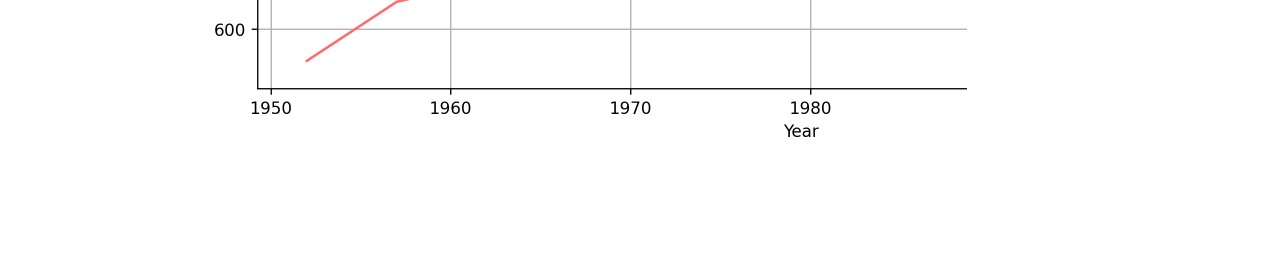
<file: docs/country.html>
<!DOCTYPE html>
<html xmlns="http://www.w3.org/1999/xhtml" lang="en" xml:lang="en"><head>

<meta charset="utf-8">
<meta name="generator" content="quarto-1.8.25">

<meta name="viewport" content="width=device-width, initial-scale=1.0, user-scalable=yes">


<title>Country Analysis – Quiz 2: Gapminder Mini Site</title>
<style>
code{white-space: pre-wrap;}
span.smallcaps{font-variant: small-caps;}
div.columns{display: flex; gap: min(4vw, 1.5em);}
div.column{flex: auto; overflow-x: auto;}
div.hanging-indent{margin-left: 1.5em; text-indent: -1.5em;}
ul.task-list{list-style: none;}
ul.task-list li input[type="checkbox"] {
  width: 0.8em;
  margin: 0 0.8em 0.2em -1em; /* quarto-specific, see https://github.com/quarto-dev/quarto-cli/issues/4556 */ 
  vertical-align: middle;
}
/* CSS for syntax highlighting */
html { -webkit-text-size-adjust: 100%; }
pre > code.sourceCode { white-space: pre; position: relative; }
pre > code.sourceCode > span { display: inline-block; line-height: 1.25; }
pre > code.sourceCode > span:empty { height: 1.2em; }
.sourceCode { overflow: visible; }
code.sourceCode > span { color: inherit; text-decoration: inherit; }
div.sourceCode { margin: 1em 0; }
pre.sourceCode { margin: 0; }
@media screen {
div.sourceCode { overflow: auto; }
}
@media print {
pre > code.sourceCode { white-space: pre-wrap; }
pre > code.sourceCode > span { text-indent: -5em; padding-left: 5em; }
}
pre.numberSource code
  { counter-reset: source-line 0; }
pre.numberSource code > span
  { position: relative; left: -4em; counter-increment: source-line; }
pre.numberSource code > span > a:first-child::before
  { content: counter(source-line);
    position: relative; left: -1em; text-align: right; vertical-align: baseline;
    border: none; display: inline-block;
    -webkit-touch-callout: none; -webkit-user-select: none;
    -khtml-user-select: none; -moz-user-select: none;
    -ms-user-select: none; user-select: none;
    padding: 0 4px; width: 4em;
  }
pre.numberSource { margin-left: 3em;  padding-left: 4px; }
div.sourceCode
  {   }
@media screen {
pre > code.sourceCode > span > a:first-child::before { text-decoration: underline; }
}
</style>


<script src="site_libs/quarto-nav/quarto-nav.js"></script>
<script src="site_libs/quarto-nav/headroom.min.js"></script>
<script src="site_libs/clipboard/clipboard.min.js"></script>
<script src="site_libs/quarto-search/autocomplete.umd.js"></script>
<script src="site_libs/quarto-search/fuse.min.js"></script>
<script src="site_libs/quarto-search/quarto-search.js"></script>
<meta name="quarto:offset" content="./">
<script src="site_libs/quarto-html/quarto.js" type="module"></script>
<script src="site_libs/quarto-html/tabsets/tabsets.js" type="module"></script>
<script src="site_libs/quarto-html/axe/axe-check.js" type="module"></script>
<script src="site_libs/quarto-html/popper.min.js"></script>
<script src="site_libs/quarto-html/tippy.umd.min.js"></script>
<script src="site_libs/quarto-html/anchor.min.js"></script>
<link href="site_libs/quarto-html/tippy.css" rel="stylesheet">
<link href="site_libs/quarto-html/quarto-syntax-highlighting-7b89279ff1a6dce999919e0e67d4d9ec.css" rel="stylesheet" id="quarto-text-highlighting-styles">
<script src="site_libs/bootstrap/bootstrap.min.js"></script>
<link href="site_libs/bootstrap/bootstrap-icons.css" rel="stylesheet">
<link href="site_libs/bootstrap/bootstrap-3d9c20eb0336aa831465c704db43c641.min.css" rel="stylesheet" append-hash="true" id="quarto-bootstrap" data-mode="light">
<script id="quarto-search-options" type="application/json">{
  "location": "navbar",
  "copy-button": false,
  "collapse-after": 3,
  "panel-placement": "end",
  "type": "overlay",
  "limit": 50,
  "keyboard-shortcut": [
    "f",
    "/",
    "s"
  ],
  "show-item-context": false,
  "language": {
    "search-no-results-text": "No results",
    "search-matching-documents-text": "matching documents",
    "search-copy-link-title": "Copy link to search",
    "search-hide-matches-text": "Hide additional matches",
    "search-more-match-text": "more match in this document",
    "search-more-matches-text": "more matches in this document",
    "search-clear-button-title": "Clear",
    "search-text-placeholder": "",
    "search-detached-cancel-button-title": "Cancel",
    "search-submit-button-title": "Submit",
    "search-label": "Search"
  }
}</script>


</head>

<body class="nav-fixed quarto-light">

<div id="quarto-search-results"></div>
  <header id="quarto-header" class="headroom fixed-top">
    <nav class="navbar navbar-expand-lg " data-bs-theme="dark">
      <div class="navbar-container container-fluid">
      <div class="navbar-brand-container mx-auto">
    <a href="./index.html" class="navbar-brand navbar-brand-logo">
    </a>
    <a class="navbar-brand" href="./index.html">
    <span class="navbar-title">Quiz 2: Gapminder Mini Site</span>
    </a>
  </div>
            <div id="quarto-search" class="" title="Search"></div>
          <button class="navbar-toggler" type="button" data-bs-toggle="collapse" data-bs-target="#navbarCollapse" aria-controls="navbarCollapse" role="menu" aria-expanded="false" aria-label="Toggle navigation" onclick="if (window.quartoToggleHeadroom) { window.quartoToggleHeadroom(); }">
  <span class="navbar-toggler-icon"></span>
</button>
          <div class="collapse navbar-collapse" id="navbarCollapse">
            <ul class="navbar-nav navbar-nav-scroll me-auto">
  <li class="nav-item">
    <a class="nav-link" href="./index.html"> 
<span class="menu-text">Home</span></a>
  </li>  
  <li class="nav-item">
    <a class="nav-link" href="./life-gdp.html"> 
<span class="menu-text">Life Expectancy vs GDP</span></a>
  </li>  
  <li class="nav-item">
    <a class="nav-link" href="./life-population.html"> 
<span class="menu-text">Life Expectancy vs Population</span></a>
  </li>  
  <li class="nav-item">
    <a class="nav-link active" href="./country.html" aria-current="page"> 
<span class="menu-text">Country Analysis</span></a>
  </li>  
</ul>
          </div> <!-- /navcollapse -->
            <div class="quarto-navbar-tools">
</div>
      </div> <!-- /container-fluid -->
    </nav>
</header>
<!-- content -->
<div id="quarto-content" class="quarto-container page-columns page-rows-contents page-layout-article page-navbar">
<!-- sidebar -->
<!-- margin-sidebar -->
    <div id="quarto-margin-sidebar" class="sidebar margin-sidebar zindex-bottom">
        
    </div>
<!-- main -->
<main class="content" id="quarto-document-content">

<header id="title-block-header" class="quarto-title-block default">
<div class="quarto-title">
<h1 class="title">Country Analysis</h1>
</div>



<div class="quarto-title-meta">

    
  
    
  </div>
  


</header>


<p>This page displays life expectancy, GDP per capita, and population over time for a chosen country.</p>
<div id="731acfb5" class="cell" data-execution_count="1">
<div class="code-copy-outer-scaffold"><div class="sourceCode cell-code" id="cb1"><pre class="sourceCode python code-with-copy"><code class="sourceCode python"><span id="cb1-1"><a href="#cb1-1" aria-hidden="true" tabindex="-1"></a><span class="im">import</span> pandas <span class="im">as</span> pd</span>
<span id="cb1-2"><a href="#cb1-2" aria-hidden="true" tabindex="-1"></a><span class="im">import</span> matplotlib.pyplot <span class="im">as</span> plt</span>
<span id="cb1-3"><a href="#cb1-3" aria-hidden="true" tabindex="-1"></a></span>
<span id="cb1-4"><a href="#cb1-4" aria-hidden="true" tabindex="-1"></a>plt.rcParams[<span class="st">"figure.dpi"</span>] <span class="op">=</span> <span class="dv">120</span></span>
<span id="cb1-5"><a href="#cb1-5" aria-hidden="true" tabindex="-1"></a></span>
<span id="cb1-6"><a href="#cb1-6" aria-hidden="true" tabindex="-1"></a><span class="co"># Load the Gapminder dataset</span></span>
<span id="cb1-7"><a href="#cb1-7" aria-hidden="true" tabindex="-1"></a>gapminder <span class="op">=</span> pd.read_csv(<span class="st">"gapminder.csv"</span>)</span>
<span id="cb1-8"><a href="#cb1-8" aria-hidden="true" tabindex="-1"></a></span>
<span id="cb1-9"><a href="#cb1-9" aria-hidden="true" tabindex="-1"></a><span class="co"># Choose the country to analyze (change here if needed)</span></span>
<span id="cb1-10"><a href="#cb1-10" aria-hidden="true" tabindex="-1"></a>country <span class="op">=</span> <span class="st">"China"</span></span>
<span id="cb1-11"><a href="#cb1-11" aria-hidden="true" tabindex="-1"></a>country_data <span class="op">=</span> gapminder[gapminder[<span class="st">'country'</span>] <span class="op">==</span> country]</span>
<span id="cb1-12"><a href="#cb1-12" aria-hidden="true" tabindex="-1"></a></span>
<span id="cb1-13"><a href="#cb1-13" aria-hidden="true" tabindex="-1"></a><span class="co"># Plot 1: Life Expectancy</span></span>
<span id="cb1-14"><a href="#cb1-14" aria-hidden="true" tabindex="-1"></a>plt.figure(figsize<span class="op">=</span>(<span class="dv">10</span>, <span class="dv">6</span>))</span>
<span id="cb1-15"><a href="#cb1-15" aria-hidden="true" tabindex="-1"></a>plt.plot(country_data[<span class="st">'year'</span>], country_data[<span class="st">'life_expectancy'</span>], color<span class="op">=</span><span class="st">"#6A0DAD"</span>)</span>
<span id="cb1-16"><a href="#cb1-16" aria-hidden="true" tabindex="-1"></a>plt.title(<span class="ss">f"Life Expectancy Over Time in </span><span class="sc">{</span>country<span class="sc">}</span><span class="ss">"</span>)</span>
<span id="cb1-17"><a href="#cb1-17" aria-hidden="true" tabindex="-1"></a>plt.xlabel(<span class="st">"Year"</span>)</span>
<span id="cb1-18"><a href="#cb1-18" aria-hidden="true" tabindex="-1"></a>plt.ylabel(<span class="st">"Life Expectancy (years)"</span>)</span>
<span id="cb1-19"><a href="#cb1-19" aria-hidden="true" tabindex="-1"></a>plt.grid(<span class="va">True</span>)</span>
<span id="cb1-20"><a href="#cb1-20" aria-hidden="true" tabindex="-1"></a>plt.tight_layout()</span>
<span id="cb1-21"><a href="#cb1-21" aria-hidden="true" tabindex="-1"></a>plt.show()</span>
<span id="cb1-22"><a href="#cb1-22" aria-hidden="true" tabindex="-1"></a></span>
<span id="cb1-23"><a href="#cb1-23" aria-hidden="true" tabindex="-1"></a><span class="co"># Plot 2: GDP per Capita (log scale)</span></span>
<span id="cb1-24"><a href="#cb1-24" aria-hidden="true" tabindex="-1"></a>plt.figure(figsize<span class="op">=</span>(<span class="dv">10</span>, <span class="dv">6</span>))</span>
<span id="cb1-25"><a href="#cb1-25" aria-hidden="true" tabindex="-1"></a>plt.plot(country_data[<span class="st">'year'</span>], country_data[<span class="st">'gdp_per_capita'</span>], color<span class="op">=</span><span class="st">"#87CEFA"</span>)</span>
<span id="cb1-26"><a href="#cb1-26" aria-hidden="true" tabindex="-1"></a>plt.yscale(<span class="st">"log"</span>)</span>
<span id="cb1-27"><a href="#cb1-27" aria-hidden="true" tabindex="-1"></a>plt.title(<span class="ss">f"GDP per Capita (log scale) in </span><span class="sc">{</span>country<span class="sc">}</span><span class="ss">"</span>)</span>
<span id="cb1-28"><a href="#cb1-28" aria-hidden="true" tabindex="-1"></a>plt.xlabel(<span class="st">"Year"</span>)</span>
<span id="cb1-29"><a href="#cb1-29" aria-hidden="true" tabindex="-1"></a>plt.ylabel(<span class="st">"GDP per Capita (log scale)"</span>)</span>
<span id="cb1-30"><a href="#cb1-30" aria-hidden="true" tabindex="-1"></a>plt.grid(<span class="va">True</span>)</span>
<span id="cb1-31"><a href="#cb1-31" aria-hidden="true" tabindex="-1"></a>plt.tight_layout()</span>
<span id="cb1-32"><a href="#cb1-32" aria-hidden="true" tabindex="-1"></a>plt.show()</span>
<span id="cb1-33"><a href="#cb1-33" aria-hidden="true" tabindex="-1"></a></span>
<span id="cb1-34"><a href="#cb1-34" aria-hidden="true" tabindex="-1"></a><span class="co"># Plot 3: Population</span></span>
<span id="cb1-35"><a href="#cb1-35" aria-hidden="true" tabindex="-1"></a>plt.figure(figsize<span class="op">=</span>(<span class="dv">10</span>, <span class="dv">6</span>))</span>
<span id="cb1-36"><a href="#cb1-36" aria-hidden="true" tabindex="-1"></a>plt.plot(country_data[<span class="st">'year'</span>], country_data[<span class="st">'population_millions'</span>], color<span class="op">=</span><span class="st">"#FF6B6B"</span>)</span>
<span id="cb1-37"><a href="#cb1-37" aria-hidden="true" tabindex="-1"></a>plt.title(<span class="ss">f"Population (millions) Over Time in </span><span class="sc">{</span>country<span class="sc">}</span><span class="ss">"</span>)</span>
<span id="cb1-38"><a href="#cb1-38" aria-hidden="true" tabindex="-1"></a>plt.xlabel(<span class="st">"Year"</span>)</span>
<span id="cb1-39"><a href="#cb1-39" aria-hidden="true" tabindex="-1"></a>plt.ylabel(<span class="st">"Population (millions)"</span>)</span>
<span id="cb1-40"><a href="#cb1-40" aria-hidden="true" tabindex="-1"></a>plt.grid(<span class="va">True</span>)</span>
<span id="cb1-41"><a href="#cb1-41" aria-hidden="true" tabindex="-1"></a>plt.tight_layout()</span>
<span id="cb1-42"><a href="#cb1-42" aria-hidden="true" tabindex="-1"></a>plt.show()</span></code></pre></div><button title="Copy to Clipboard" class="code-copy-button"><i class="bi"></i></button></div>
<div class="cell-output cell-output-display">
<div>
<figure class="figure">
<p><img src="country_files/figure-html/cell-2-output-1.png" width="1189" height="711" class="figure-img"></p>
</figure>
</div>
</div>
<div class="cell-output cell-output-display">
<div>
<figure class="figure">
<p><img src="country_files/figure-html/cell-2-output-2.png" width="1188" height="711" class="figure-img"></p>
</figure>
</div>
</div>
<div class="cell-output cell-output-display">
<div>
<figure class="figure">
<p><img src="country_files/figure-html/cell-2-output-3.png" width="1189" height="711" class="figure-img"></p>
</figure>
</div>
</div>
</div>



</main> <!-- /main -->
<script id="quarto-html-after-body" type="application/javascript">
  window.document.addEventListener("DOMContentLoaded", function (event) {
    const icon = "";
    const anchorJS = new window.AnchorJS();
    anchorJS.options = {
      placement: 'right',
      icon: icon
    };
    anchorJS.add('.anchored');
    const isCodeAnnotation = (el) => {
      for (const clz of el.classList) {
        if (clz.startsWith('code-annotation-')) {                     
          return true;
        }
      }
      return false;
    }
    const onCopySuccess = function(e) {
      // button target
      const button = e.trigger;
      // don't keep focus
      button.blur();
      // flash "checked"
      button.classList.add('code-copy-button-checked');
      var currentTitle = button.getAttribute("title");
      button.setAttribute("title", "Copied!");
      let tooltip;
      if (window.bootstrap) {
        button.setAttribute("data-bs-toggle", "tooltip");
        button.setAttribute("data-bs-placement", "left");
        button.setAttribute("data-bs-title", "Copied!");
        tooltip = new bootstrap.Tooltip(button, 
          { trigger: "manual", 
            customClass: "code-copy-button-tooltip",
            offset: [0, -8]});
        tooltip.show();    
      }
      setTimeout(function() {
        if (tooltip) {
          tooltip.hide();
          button.removeAttribute("data-bs-title");
          button.removeAttribute("data-bs-toggle");
          button.removeAttribute("data-bs-placement");
        }
        button.setAttribute("title", currentTitle);
        button.classList.remove('code-copy-button-checked');
      }, 1000);
      // clear code selection
      e.clearSelection();
    }
    const getTextToCopy = function(trigger) {
      const outerScaffold = trigger.parentElement.cloneNode(true);
      const codeEl = outerScaffold.querySelector('code');
      for (const childEl of codeEl.children) {
        if (isCodeAnnotation(childEl)) {
          childEl.remove();
        }
      }
      return codeEl.innerText;
    }
    const clipboard = new window.ClipboardJS('.code-copy-button:not([data-in-quarto-modal])', {
      text: getTextToCopy
    });
    clipboard.on('success', onCopySuccess);
    if (window.document.getElementById('quarto-embedded-source-code-modal')) {
      const clipboardModal = new window.ClipboardJS('.code-copy-button[data-in-quarto-modal]', {
        text: getTextToCopy,
        container: window.document.getElementById('quarto-embedded-source-code-modal')
      });
      clipboardModal.on('success', onCopySuccess);
    }
      var localhostRegex = new RegExp(/^(?:http|https):\/\/localhost\:?[0-9]*\//);
      var mailtoRegex = new RegExp(/^mailto:/);
        var filterRegex = new RegExp('/' + window.location.host + '/');
      var isInternal = (href) => {
          return filterRegex.test(href) || localhostRegex.test(href) || mailtoRegex.test(href);
      }
      // Inspect non-navigation links and adorn them if external
     var links = window.document.querySelectorAll('a[href]:not(.nav-link):not(.navbar-brand):not(.toc-action):not(.sidebar-link):not(.sidebar-item-toggle):not(.pagination-link):not(.no-external):not([aria-hidden]):not(.dropdown-item):not(.quarto-navigation-tool):not(.about-link)');
      for (var i=0; i<links.length; i++) {
        const link = links[i];
        if (!isInternal(link.href)) {
          // undo the damage that might have been done by quarto-nav.js in the case of
          // links that we want to consider external
          if (link.dataset.originalHref !== undefined) {
            link.href = link.dataset.originalHref;
          }
        }
      }
    function tippyHover(el, contentFn, onTriggerFn, onUntriggerFn) {
      const config = {
        allowHTML: true,
        maxWidth: 500,
        delay: 100,
        arrow: false,
        appendTo: function(el) {
            return el.parentElement;
        },
        interactive: true,
        interactiveBorder: 10,
        theme: 'quarto',
        placement: 'bottom-start',
      };
      if (contentFn) {
        config.content = contentFn;
      }
      if (onTriggerFn) {
        config.onTrigger = onTriggerFn;
      }
      if (onUntriggerFn) {
        config.onUntrigger = onUntriggerFn;
      }
      window.tippy(el, config); 
    }
    const noterefs = window.document.querySelectorAll('a[role="doc-noteref"]');
    for (var i=0; i<noterefs.length; i++) {
      const ref = noterefs[i];
      tippyHover(ref, function() {
        // use id or data attribute instead here
        let href = ref.getAttribute('data-footnote-href') || ref.getAttribute('href');
        try { href = new URL(href).hash; } catch {}
        const id = href.replace(/^#\/?/, "");
        const note = window.document.getElementById(id);
        if (note) {
          return note.innerHTML;
        } else {
          return "";
        }
      });
    }
    const xrefs = window.document.querySelectorAll('a.quarto-xref');
    const processXRef = (id, note) => {
      // Strip column container classes
      const stripColumnClz = (el) => {
        el.classList.remove("page-full", "page-columns");
        if (el.children) {
          for (const child of el.children) {
            stripColumnClz(child);
          }
        }
      }
      stripColumnClz(note)
      if (id === null || id.startsWith('sec-')) {
        // Special case sections, only their first couple elements
        const container = document.createElement("div");
        if (note.children && note.children.length > 2) {
          container.appendChild(note.children[0].cloneNode(true));
          for (let i = 1; i < note.children.length; i++) {
            const child = note.children[i];
            if (child.tagName === "P" && child.innerText === "") {
              continue;
            } else {
              container.appendChild(child.cloneNode(true));
              break;
            }
          }
          if (window.Quarto?.typesetMath) {
            window.Quarto.typesetMath(container);
          }
          return container.innerHTML
        } else {
          if (window.Quarto?.typesetMath) {
            window.Quarto.typesetMath(note);
          }
          return note.innerHTML;
        }
      } else {
        // Remove any anchor links if they are present
        const anchorLink = note.querySelector('a.anchorjs-link');
        if (anchorLink) {
          anchorLink.remove();
        }
        if (window.Quarto?.typesetMath) {
          window.Quarto.typesetMath(note);
        }
        if (note.classList.contains("callout")) {
          return note.outerHTML;
        } else {
          return note.innerHTML;
        }
      }
    }
    for (var i=0; i<xrefs.length; i++) {
      const xref = xrefs[i];
      tippyHover(xref, undefined, function(instance) {
        instance.disable();
        let url = xref.getAttribute('href');
        let hash = undefined; 
        if (url.startsWith('#')) {
          hash = url;
        } else {
          try { hash = new URL(url).hash; } catch {}
        }
        if (hash) {
          const id = hash.replace(/^#\/?/, "");
          const note = window.document.getElementById(id);
          if (note !== null) {
            try {
              const html = processXRef(id, note.cloneNode(true));
              instance.setContent(html);
            } finally {
              instance.enable();
              instance.show();
            }
          } else {
            // See if we can fetch this
            fetch(url.split('#')[0])
            .then(res => res.text())
            .then(html => {
              const parser = new DOMParser();
              const htmlDoc = parser.parseFromString(html, "text/html");
              const note = htmlDoc.getElementById(id);
              if (note !== null) {
                const html = processXRef(id, note);
                instance.setContent(html);
              } 
            }).finally(() => {
              instance.enable();
              instance.show();
            });
          }
        } else {
          // See if we can fetch a full url (with no hash to target)
          // This is a special case and we should probably do some content thinning / targeting
          fetch(url)
          .then(res => res.text())
          .then(html => {
            const parser = new DOMParser();
            const htmlDoc = parser.parseFromString(html, "text/html");
            const note = htmlDoc.querySelector('main.content');
            if (note !== null) {
              // This should only happen for chapter cross references
              // (since there is no id in the URL)
              // remove the first header
              if (note.children.length > 0 && note.children[0].tagName === "HEADER") {
                note.children[0].remove();
              }
              const html = processXRef(null, note);
              instance.setContent(html);
            } 
          }).finally(() => {
            instance.enable();
            instance.show();
          });
        }
      }, function(instance) {
      });
    }
        let selectedAnnoteEl;
        const selectorForAnnotation = ( cell, annotation) => {
          let cellAttr = 'data-code-cell="' + cell + '"';
          let lineAttr = 'data-code-annotation="' +  annotation + '"';
          const selector = 'span[' + cellAttr + '][' + lineAttr + ']';
          return selector;
        }
        const selectCodeLines = (annoteEl) => {
          const doc = window.document;
          const targetCell = annoteEl.getAttribute("data-target-cell");
          const targetAnnotation = annoteEl.getAttribute("data-target-annotation");
          const annoteSpan = window.document.querySelector(selectorForAnnotation(targetCell, targetAnnotation));
          const lines = annoteSpan.getAttribute("data-code-lines").split(",");
          const lineIds = lines.map((line) => {
            return targetCell + "-" + line;
          })
          let top = null;
          let height = null;
          let parent = null;
          if (lineIds.length > 0) {
              //compute the position of the single el (top and bottom and make a div)
              const el = window.document.getElementById(lineIds[0]);
              top = el.offsetTop;
              height = el.offsetHeight;
              parent = el.parentElement.parentElement;
            if (lineIds.length > 1) {
              const lastEl = window.document.getElementById(lineIds[lineIds.length - 1]);
              const bottom = lastEl.offsetTop + lastEl.offsetHeight;
              height = bottom - top;
            }
            if (top !== null && height !== null && parent !== null) {
              // cook up a div (if necessary) and position it 
              let div = window.document.getElementById("code-annotation-line-highlight");
              if (div === null) {
                div = window.document.createElement("div");
                div.setAttribute("id", "code-annotation-line-highlight");
                div.style.position = 'absolute';
                parent.appendChild(div);
              }
              div.style.top = top - 2 + "px";
              div.style.height = height + 4 + "px";
              div.style.left = 0;
              let gutterDiv = window.document.getElementById("code-annotation-line-highlight-gutter");
              if (gutterDiv === null) {
                gutterDiv = window.document.createElement("div");
                gutterDiv.setAttribute("id", "code-annotation-line-highlight-gutter");
                gutterDiv.style.position = 'absolute';
                const codeCell = window.document.getElementById(targetCell);
                const gutter = codeCell.querySelector('.code-annotation-gutter');
                gutter.appendChild(gutterDiv);
              }
              gutterDiv.style.top = top - 2 + "px";
              gutterDiv.style.height = height + 4 + "px";
            }
            selectedAnnoteEl = annoteEl;
          }
        };
        const unselectCodeLines = () => {
          const elementsIds = ["code-annotation-line-highlight", "code-annotation-line-highlight-gutter"];
          elementsIds.forEach((elId) => {
            const div = window.document.getElementById(elId);
            if (div) {
              div.remove();
            }
          });
          selectedAnnoteEl = undefined;
        };
          // Handle positioning of the toggle
      window.addEventListener(
        "resize",
        throttle(() => {
          elRect = undefined;
          if (selectedAnnoteEl) {
            selectCodeLines(selectedAnnoteEl);
          }
        }, 10)
      );
      function throttle(fn, ms) {
      let throttle = false;
      let timer;
        return (...args) => {
          if(!throttle) { // first call gets through
              fn.apply(this, args);
              throttle = true;
          } else { // all the others get throttled
              if(timer) clearTimeout(timer); // cancel #2
              timer = setTimeout(() => {
                fn.apply(this, args);
                timer = throttle = false;
              }, ms);
          }
        };
      }
        // Attach click handler to the DT
        const annoteDls = window.document.querySelectorAll('dt[data-target-cell]');
        for (const annoteDlNode of annoteDls) {
          annoteDlNode.addEventListener('click', (event) => {
            const clickedEl = event.target;
            if (clickedEl !== selectedAnnoteEl) {
              unselectCodeLines();
              const activeEl = window.document.querySelector('dt[data-target-cell].code-annotation-active');
              if (activeEl) {
                activeEl.classList.remove('code-annotation-active');
              }
              selectCodeLines(clickedEl);
              clickedEl.classList.add('code-annotation-active');
            } else {
              // Unselect the line
              unselectCodeLines();
              clickedEl.classList.remove('code-annotation-active');
            }
          });
        }
    const findCites = (el) => {
      const parentEl = el.parentElement;
      if (parentEl) {
        const cites = parentEl.dataset.cites;
        if (cites) {
          return {
            el,
            cites: cites.split(' ')
          };
        } else {
          return findCites(el.parentElement)
        }
      } else {
        return undefined;
      }
    };
    var bibliorefs = window.document.querySelectorAll('a[role="doc-biblioref"]');
    for (var i=0; i<bibliorefs.length; i++) {
      const ref = bibliorefs[i];
      const citeInfo = findCites(ref);
      if (citeInfo) {
        tippyHover(citeInfo.el, function() {
          var popup = window.document.createElement('div');
          citeInfo.cites.forEach(function(cite) {
            var citeDiv = window.document.createElement('div');
            citeDiv.classList.add('hanging-indent');
            citeDiv.classList.add('csl-entry');
            var biblioDiv = window.document.getElementById('ref-' + cite);
            if (biblioDiv) {
              citeDiv.innerHTML = biblioDiv.innerHTML;
            }
            popup.appendChild(citeDiv);
          });
          return popup.innerHTML;
        });
      }
    }
  });
  </script>
</div> <!-- /content -->




</body></html>
</file>
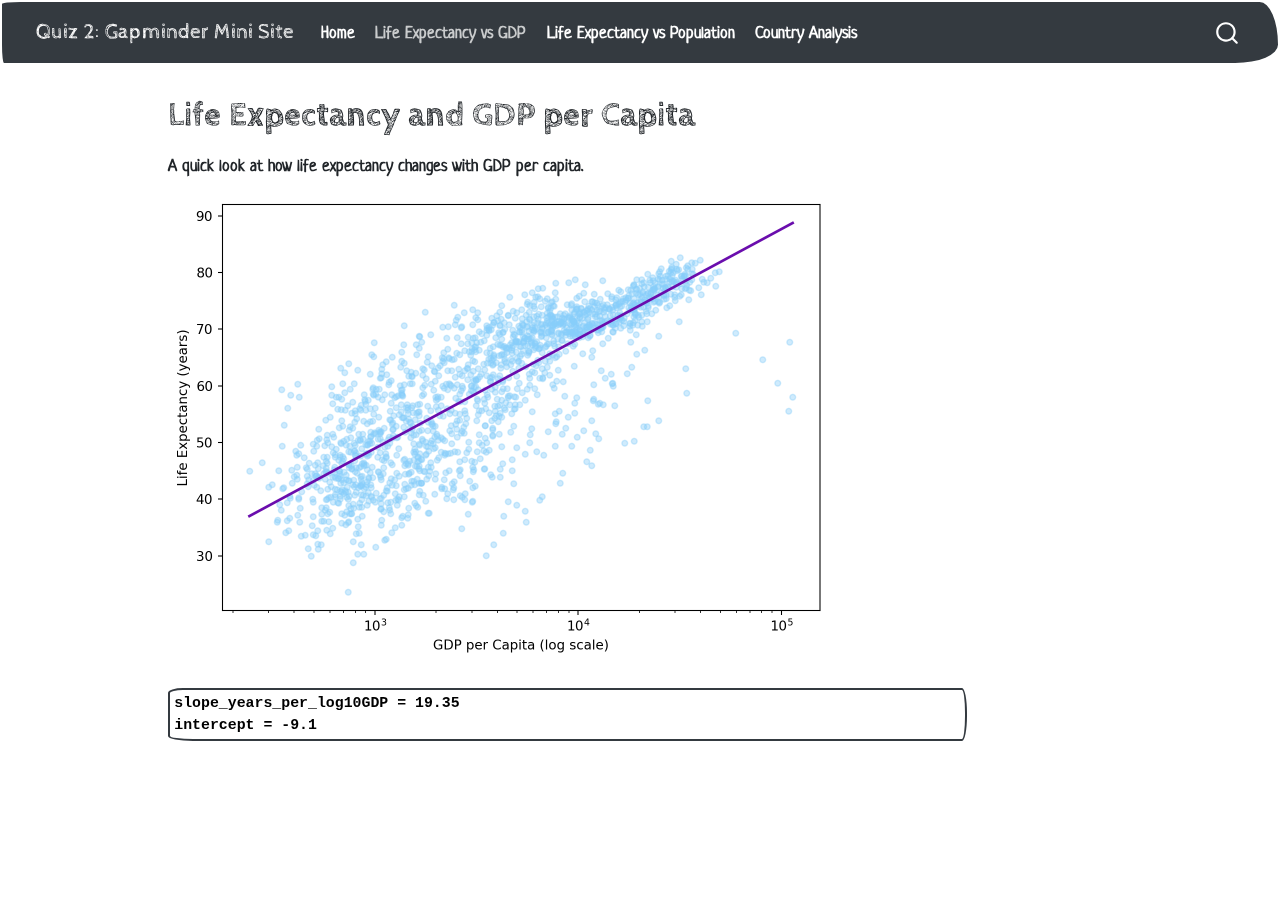
<file: docs/life-gdp.html>
<!DOCTYPE html>
<html xmlns="http://www.w3.org/1999/xhtml" lang="en" xml:lang="en"><head>

<meta charset="utf-8">
<meta name="generator" content="quarto-1.8.25">

<meta name="viewport" content="width=device-width, initial-scale=1.0, user-scalable=yes">


<title>Life Expectancy and GDP per Capita – Quiz 2: Gapminder Mini Site</title>
<style>
code{white-space: pre-wrap;}
span.smallcaps{font-variant: small-caps;}
div.columns{display: flex; gap: min(4vw, 1.5em);}
div.column{flex: auto; overflow-x: auto;}
div.hanging-indent{margin-left: 1.5em; text-indent: -1.5em;}
ul.task-list{list-style: none;}
ul.task-list li input[type="checkbox"] {
  width: 0.8em;
  margin: 0 0.8em 0.2em -1em; /* quarto-specific, see https://github.com/quarto-dev/quarto-cli/issues/4556 */ 
  vertical-align: middle;
}
</style>


<script src="site_libs/quarto-nav/quarto-nav.js"></script>
<script src="site_libs/quarto-nav/headroom.min.js"></script>
<script src="site_libs/clipboard/clipboard.min.js"></script>
<script src="site_libs/quarto-search/autocomplete.umd.js"></script>
<script src="site_libs/quarto-search/fuse.min.js"></script>
<script src="site_libs/quarto-search/quarto-search.js"></script>
<meta name="quarto:offset" content="./">
<script src="site_libs/quarto-html/quarto.js" type="module"></script>
<script src="site_libs/quarto-html/tabsets/tabsets.js" type="module"></script>
<script src="site_libs/quarto-html/axe/axe-check.js" type="module"></script>
<script src="site_libs/quarto-html/popper.min.js"></script>
<script src="site_libs/quarto-html/tippy.umd.min.js"></script>
<script src="site_libs/quarto-html/anchor.min.js"></script>
<link href="site_libs/quarto-html/tippy.css" rel="stylesheet">
<link href="site_libs/quarto-html/quarto-syntax-highlighting-7b89279ff1a6dce999919e0e67d4d9ec.css" rel="stylesheet" id="quarto-text-highlighting-styles">
<script src="site_libs/bootstrap/bootstrap.min.js"></script>
<link href="site_libs/bootstrap/bootstrap-icons.css" rel="stylesheet">
<link href="site_libs/bootstrap/bootstrap-3d9c20eb0336aa831465c704db43c641.min.css" rel="stylesheet" append-hash="true" id="quarto-bootstrap" data-mode="light">
<script id="quarto-search-options" type="application/json">{
  "location": "navbar",
  "copy-button": false,
  "collapse-after": 3,
  "panel-placement": "end",
  "type": "overlay",
  "limit": 50,
  "keyboard-shortcut": [
    "f",
    "/",
    "s"
  ],
  "show-item-context": false,
  "language": {
    "search-no-results-text": "No results",
    "search-matching-documents-text": "matching documents",
    "search-copy-link-title": "Copy link to search",
    "search-hide-matches-text": "Hide additional matches",
    "search-more-match-text": "more match in this document",
    "search-more-matches-text": "more matches in this document",
    "search-clear-button-title": "Clear",
    "search-text-placeholder": "",
    "search-detached-cancel-button-title": "Cancel",
    "search-submit-button-title": "Submit",
    "search-label": "Search"
  }
}</script>


</head>

<body class="nav-fixed quarto-light">

<div id="quarto-search-results"></div>
  <header id="quarto-header" class="headroom fixed-top">
    <nav class="navbar navbar-expand-lg " data-bs-theme="dark">
      <div class="navbar-container container-fluid">
      <div class="navbar-brand-container mx-auto">
    <a href="./index.html" class="navbar-brand navbar-brand-logo">
    </a>
    <a class="navbar-brand" href="./index.html">
    <span class="navbar-title">Quiz 2: Gapminder Mini Site</span>
    </a>
  </div>
            <div id="quarto-search" class="" title="Search"></div>
          <button class="navbar-toggler" type="button" data-bs-toggle="collapse" data-bs-target="#navbarCollapse" aria-controls="navbarCollapse" role="menu" aria-expanded="false" aria-label="Toggle navigation" onclick="if (window.quartoToggleHeadroom) { window.quartoToggleHeadroom(); }">
  <span class="navbar-toggler-icon"></span>
</button>
          <div class="collapse navbar-collapse" id="navbarCollapse">
            <ul class="navbar-nav navbar-nav-scroll me-auto">
  <li class="nav-item">
    <a class="nav-link" href="./index.html"> 
<span class="menu-text">Home</span></a>
  </li>  
  <li class="nav-item">
    <a class="nav-link active" href="./life-gdp.html" aria-current="page"> 
<span class="menu-text">Life Expectancy vs GDP</span></a>
  </li>  
  <li class="nav-item">
    <a class="nav-link" href="./life-population.html"> 
<span class="menu-text">Life Expectancy vs Population</span></a>
  </li>  
  <li class="nav-item">
    <a class="nav-link" href="./country.html"> 
<span class="menu-text">Country Analysis</span></a>
  </li>  
</ul>
          </div> <!-- /navcollapse -->
            <div class="quarto-navbar-tools">
</div>
      </div> <!-- /container-fluid -->
    </nav>
</header>
<!-- content -->
<div id="quarto-content" class="quarto-container page-columns page-rows-contents page-layout-article page-navbar">
<!-- sidebar -->
<!-- margin-sidebar -->
    <div id="quarto-margin-sidebar" class="sidebar margin-sidebar zindex-bottom">
        
    </div>
<!-- main -->
<main class="content" id="quarto-document-content">

<header id="title-block-header" class="quarto-title-block default">
<div class="quarto-title">
<h1 class="title">Life Expectancy and GDP per Capita</h1>
</div>



<div class="quarto-title-meta">

    
  
    
  </div>
  


</header>


<p>A quick look at how life expectancy changes with GDP per capita.</p>
<div id="c6e981fe" class="cell" data-execution_count="1">
<div class="cell-output cell-output-display">
<div>
<figure class="figure">
<p><img src="life-gdp_files/figure-html/cell-2-output-1.png" width="661" height="467" class="figure-img"></p>
</figure>
</div>
</div>
<div class="cell-output cell-output-stdout">
<pre><code>slope_years_per_log10GDP = 19.35
intercept = -9.1</code></pre>
</div>
</div>



</main> <!-- /main -->
<script id="quarto-html-after-body" type="application/javascript">
  window.document.addEventListener("DOMContentLoaded", function (event) {
    const icon = "";
    const anchorJS = new window.AnchorJS();
    anchorJS.options = {
      placement: 'right',
      icon: icon
    };
    anchorJS.add('.anchored');
    const isCodeAnnotation = (el) => {
      for (const clz of el.classList) {
        if (clz.startsWith('code-annotation-')) {                     
          return true;
        }
      }
      return false;
    }
    const onCopySuccess = function(e) {
      // button target
      const button = e.trigger;
      // don't keep focus
      button.blur();
      // flash "checked"
      button.classList.add('code-copy-button-checked');
      var currentTitle = button.getAttribute("title");
      button.setAttribute("title", "Copied!");
      let tooltip;
      if (window.bootstrap) {
        button.setAttribute("data-bs-toggle", "tooltip");
        button.setAttribute("data-bs-placement", "left");
        button.setAttribute("data-bs-title", "Copied!");
        tooltip = new bootstrap.Tooltip(button, 
          { trigger: "manual", 
            customClass: "code-copy-button-tooltip",
            offset: [0, -8]});
        tooltip.show();    
      }
      setTimeout(function() {
        if (tooltip) {
          tooltip.hide();
          button.removeAttribute("data-bs-title");
          button.removeAttribute("data-bs-toggle");
          button.removeAttribute("data-bs-placement");
        }
        button.setAttribute("title", currentTitle);
        button.classList.remove('code-copy-button-checked');
      }, 1000);
      // clear code selection
      e.clearSelection();
    }
    const getTextToCopy = function(trigger) {
      const outerScaffold = trigger.parentElement.cloneNode(true);
      const codeEl = outerScaffold.querySelector('code');
      for (const childEl of codeEl.children) {
        if (isCodeAnnotation(childEl)) {
          childEl.remove();
        }
      }
      return codeEl.innerText;
    }
    const clipboard = new window.ClipboardJS('.code-copy-button:not([data-in-quarto-modal])', {
      text: getTextToCopy
    });
    clipboard.on('success', onCopySuccess);
    if (window.document.getElementById('quarto-embedded-source-code-modal')) {
      const clipboardModal = new window.ClipboardJS('.code-copy-button[data-in-quarto-modal]', {
        text: getTextToCopy,
        container: window.document.getElementById('quarto-embedded-source-code-modal')
      });
      clipboardModal.on('success', onCopySuccess);
    }
      var localhostRegex = new RegExp(/^(?:http|https):\/\/localhost\:?[0-9]*\//);
      var mailtoRegex = new RegExp(/^mailto:/);
        var filterRegex = new RegExp('/' + window.location.host + '/');
      var isInternal = (href) => {
          return filterRegex.test(href) || localhostRegex.test(href) || mailtoRegex.test(href);
      }
      // Inspect non-navigation links and adorn them if external
     var links = window.document.querySelectorAll('a[href]:not(.nav-link):not(.navbar-brand):not(.toc-action):not(.sidebar-link):not(.sidebar-item-toggle):not(.pagination-link):not(.no-external):not([aria-hidden]):not(.dropdown-item):not(.quarto-navigation-tool):not(.about-link)');
      for (var i=0; i<links.length; i++) {
        const link = links[i];
        if (!isInternal(link.href)) {
          // undo the damage that might have been done by quarto-nav.js in the case of
          // links that we want to consider external
          if (link.dataset.originalHref !== undefined) {
            link.href = link.dataset.originalHref;
          }
        }
      }
    function tippyHover(el, contentFn, onTriggerFn, onUntriggerFn) {
      const config = {
        allowHTML: true,
        maxWidth: 500,
        delay: 100,
        arrow: false,
        appendTo: function(el) {
            return el.parentElement;
        },
        interactive: true,
        interactiveBorder: 10,
        theme: 'quarto',
        placement: 'bottom-start',
      };
      if (contentFn) {
        config.content = contentFn;
      }
      if (onTriggerFn) {
        config.onTrigger = onTriggerFn;
      }
      if (onUntriggerFn) {
        config.onUntrigger = onUntriggerFn;
      }
      window.tippy(el, config); 
    }
    const noterefs = window.document.querySelectorAll('a[role="doc-noteref"]');
    for (var i=0; i<noterefs.length; i++) {
      const ref = noterefs[i];
      tippyHover(ref, function() {
        // use id or data attribute instead here
        let href = ref.getAttribute('data-footnote-href') || ref.getAttribute('href');
        try { href = new URL(href).hash; } catch {}
        const id = href.replace(/^#\/?/, "");
        const note = window.document.getElementById(id);
        if (note) {
          return note.innerHTML;
        } else {
          return "";
        }
      });
    }
    const xrefs = window.document.querySelectorAll('a.quarto-xref');
    const processXRef = (id, note) => {
      // Strip column container classes
      const stripColumnClz = (el) => {
        el.classList.remove("page-full", "page-columns");
        if (el.children) {
          for (const child of el.children) {
            stripColumnClz(child);
          }
        }
      }
      stripColumnClz(note)
      if (id === null || id.startsWith('sec-')) {
        // Special case sections, only their first couple elements
        const container = document.createElement("div");
        if (note.children && note.children.length > 2) {
          container.appendChild(note.children[0].cloneNode(true));
          for (let i = 1; i < note.children.length; i++) {
            const child = note.children[i];
            if (child.tagName === "P" && child.innerText === "") {
              continue;
            } else {
              container.appendChild(child.cloneNode(true));
              break;
            }
          }
          if (window.Quarto?.typesetMath) {
            window.Quarto.typesetMath(container);
          }
          return container.innerHTML
        } else {
          if (window.Quarto?.typesetMath) {
            window.Quarto.typesetMath(note);
          }
          return note.innerHTML;
        }
      } else {
        // Remove any anchor links if they are present
        const anchorLink = note.querySelector('a.anchorjs-link');
        if (anchorLink) {
          anchorLink.remove();
        }
        if (window.Quarto?.typesetMath) {
          window.Quarto.typesetMath(note);
        }
        if (note.classList.contains("callout")) {
          return note.outerHTML;
        } else {
          return note.innerHTML;
        }
      }
    }
    for (var i=0; i<xrefs.length; i++) {
      const xref = xrefs[i];
      tippyHover(xref, undefined, function(instance) {
        instance.disable();
        let url = xref.getAttribute('href');
        let hash = undefined; 
        if (url.startsWith('#')) {
          hash = url;
        } else {
          try { hash = new URL(url).hash; } catch {}
        }
        if (hash) {
          const id = hash.replace(/^#\/?/, "");
          const note = window.document.getElementById(id);
          if (note !== null) {
            try {
              const html = processXRef(id, note.cloneNode(true));
              instance.setContent(html);
            } finally {
              instance.enable();
              instance.show();
            }
          } else {
            // See if we can fetch this
            fetch(url.split('#')[0])
            .then(res => res.text())
            .then(html => {
              const parser = new DOMParser();
              const htmlDoc = parser.parseFromString(html, "text/html");
              const note = htmlDoc.getElementById(id);
              if (note !== null) {
                const html = processXRef(id, note);
                instance.setContent(html);
              } 
            }).finally(() => {
              instance.enable();
              instance.show();
            });
          }
        } else {
          // See if we can fetch a full url (with no hash to target)
          // This is a special case and we should probably do some content thinning / targeting
          fetch(url)
          .then(res => res.text())
          .then(html => {
            const parser = new DOMParser();
            const htmlDoc = parser.parseFromString(html, "text/html");
            const note = htmlDoc.querySelector('main.content');
            if (note !== null) {
              // This should only happen for chapter cross references
              // (since there is no id in the URL)
              // remove the first header
              if (note.children.length > 0 && note.children[0].tagName === "HEADER") {
                note.children[0].remove();
              }
              const html = processXRef(null, note);
              instance.setContent(html);
            } 
          }).finally(() => {
            instance.enable();
            instance.show();
          });
        }
      }, function(instance) {
      });
    }
        let selectedAnnoteEl;
        const selectorForAnnotation = ( cell, annotation) => {
          let cellAttr = 'data-code-cell="' + cell + '"';
          let lineAttr = 'data-code-annotation="' +  annotation + '"';
          const selector = 'span[' + cellAttr + '][' + lineAttr + ']';
          return selector;
        }
        const selectCodeLines = (annoteEl) => {
          const doc = window.document;
          const targetCell = annoteEl.getAttribute("data-target-cell");
          const targetAnnotation = annoteEl.getAttribute("data-target-annotation");
          const annoteSpan = window.document.querySelector(selectorForAnnotation(targetCell, targetAnnotation));
          const lines = annoteSpan.getAttribute("data-code-lines").split(",");
          const lineIds = lines.map((line) => {
            return targetCell + "-" + line;
          })
          let top = null;
          let height = null;
          let parent = null;
          if (lineIds.length > 0) {
              //compute the position of the single el (top and bottom and make a div)
              const el = window.document.getElementById(lineIds[0]);
              top = el.offsetTop;
              height = el.offsetHeight;
              parent = el.parentElement.parentElement;
            if (lineIds.length > 1) {
              const lastEl = window.document.getElementById(lineIds[lineIds.length - 1]);
              const bottom = lastEl.offsetTop + lastEl.offsetHeight;
              height = bottom - top;
            }
            if (top !== null && height !== null && parent !== null) {
              // cook up a div (if necessary) and position it 
              let div = window.document.getElementById("code-annotation-line-highlight");
              if (div === null) {
                div = window.document.createElement("div");
                div.setAttribute("id", "code-annotation-line-highlight");
                div.style.position = 'absolute';
                parent.appendChild(div);
              }
              div.style.top = top - 2 + "px";
              div.style.height = height + 4 + "px";
              div.style.left = 0;
              let gutterDiv = window.document.getElementById("code-annotation-line-highlight-gutter");
              if (gutterDiv === null) {
                gutterDiv = window.document.createElement("div");
                gutterDiv.setAttribute("id", "code-annotation-line-highlight-gutter");
                gutterDiv.style.position = 'absolute';
                const codeCell = window.document.getElementById(targetCell);
                const gutter = codeCell.querySelector('.code-annotation-gutter');
                gutter.appendChild(gutterDiv);
              }
              gutterDiv.style.top = top - 2 + "px";
              gutterDiv.style.height = height + 4 + "px";
            }
            selectedAnnoteEl = annoteEl;
          }
        };
        const unselectCodeLines = () => {
          const elementsIds = ["code-annotation-line-highlight", "code-annotation-line-highlight-gutter"];
          elementsIds.forEach((elId) => {
            const div = window.document.getElementById(elId);
            if (div) {
              div.remove();
            }
          });
          selectedAnnoteEl = undefined;
        };
          // Handle positioning of the toggle
      window.addEventListener(
        "resize",
        throttle(() => {
          elRect = undefined;
          if (selectedAnnoteEl) {
            selectCodeLines(selectedAnnoteEl);
          }
        }, 10)
      );
      function throttle(fn, ms) {
      let throttle = false;
      let timer;
        return (...args) => {
          if(!throttle) { // first call gets through
              fn.apply(this, args);
              throttle = true;
          } else { // all the others get throttled
              if(timer) clearTimeout(timer); // cancel #2
              timer = setTimeout(() => {
                fn.apply(this, args);
                timer = throttle = false;
              }, ms);
          }
        };
      }
        // Attach click handler to the DT
        const annoteDls = window.document.querySelectorAll('dt[data-target-cell]');
        for (const annoteDlNode of annoteDls) {
          annoteDlNode.addEventListener('click', (event) => {
            const clickedEl = event.target;
            if (clickedEl !== selectedAnnoteEl) {
              unselectCodeLines();
              const activeEl = window.document.querySelector('dt[data-target-cell].code-annotation-active');
              if (activeEl) {
                activeEl.classList.remove('code-annotation-active');
              }
              selectCodeLines(clickedEl);
              clickedEl.classList.add('code-annotation-active');
            } else {
              // Unselect the line
              unselectCodeLines();
              clickedEl.classList.remove('code-annotation-active');
            }
          });
        }
    const findCites = (el) => {
      const parentEl = el.parentElement;
      if (parentEl) {
        const cites = parentEl.dataset.cites;
        if (cites) {
          return {
            el,
            cites: cites.split(' ')
          };
        } else {
          return findCites(el.parentElement)
        }
      } else {
        return undefined;
      }
    };
    var bibliorefs = window.document.querySelectorAll('a[role="doc-biblioref"]');
    for (var i=0; i<bibliorefs.length; i++) {
      const ref = bibliorefs[i];
      const citeInfo = findCites(ref);
      if (citeInfo) {
        tippyHover(citeInfo.el, function() {
          var popup = window.document.createElement('div');
          citeInfo.cites.forEach(function(cite) {
            var citeDiv = window.document.createElement('div');
            citeDiv.classList.add('hanging-indent');
            citeDiv.classList.add('csl-entry');
            var biblioDiv = window.document.getElementById('ref-' + cite);
            if (biblioDiv) {
              citeDiv.innerHTML = biblioDiv.innerHTML;
            }
            popup.appendChild(citeDiv);
          });
          return popup.innerHTML;
        });
      }
    }
  });
  </script>
</div> <!-- /content -->




</body></html>
</file>
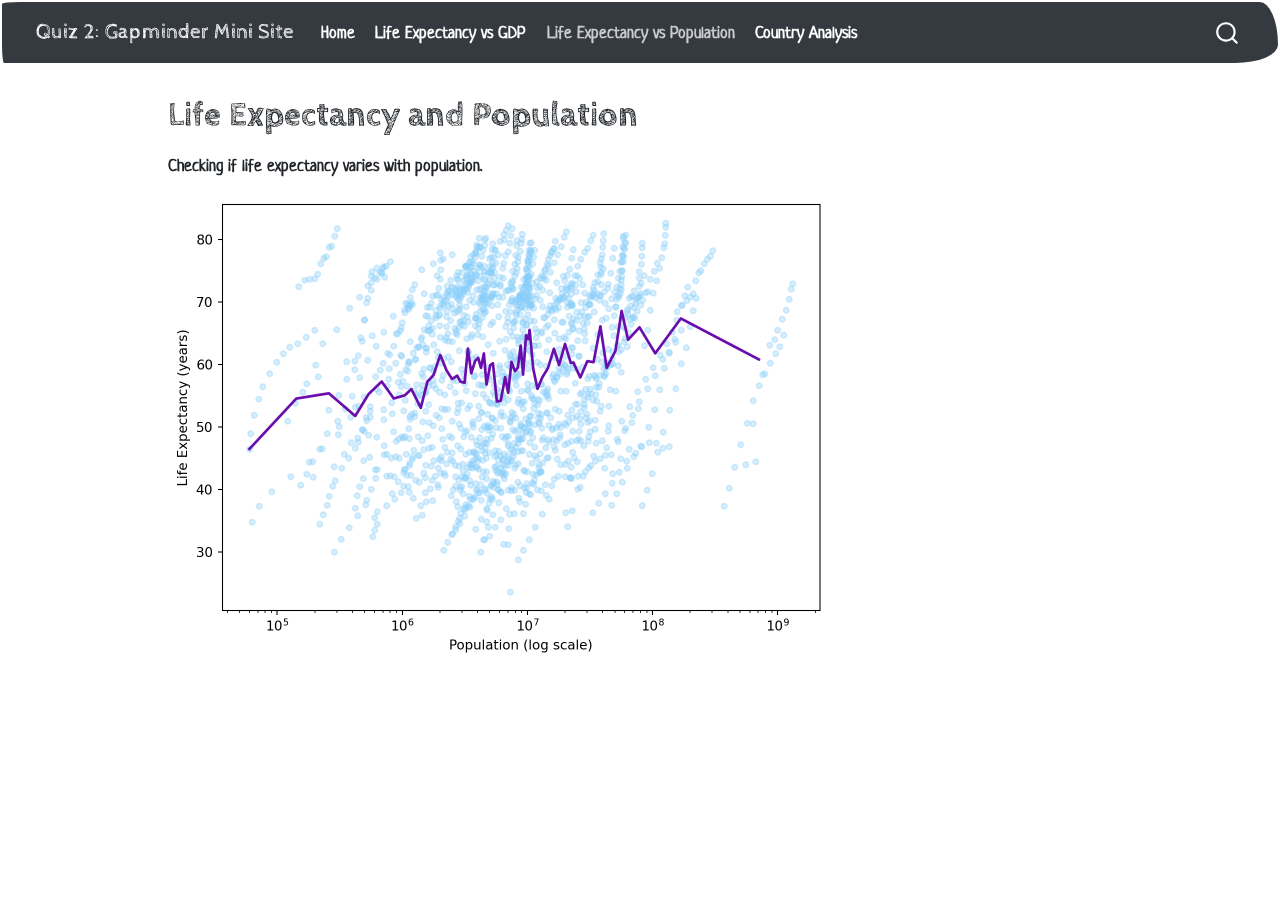
<file: docs/life-population.html>
<!DOCTYPE html>
<html xmlns="http://www.w3.org/1999/xhtml" lang="en" xml:lang="en"><head>

<meta charset="utf-8">
<meta name="generator" content="quarto-1.8.25">

<meta name="viewport" content="width=device-width, initial-scale=1.0, user-scalable=yes">


<title>Life Expectancy and Population – Quiz 2: Gapminder Mini Site</title>
<style>
code{white-space: pre-wrap;}
span.smallcaps{font-variant: small-caps;}
div.columns{display: flex; gap: min(4vw, 1.5em);}
div.column{flex: auto; overflow-x: auto;}
div.hanging-indent{margin-left: 1.5em; text-indent: -1.5em;}
ul.task-list{list-style: none;}
ul.task-list li input[type="checkbox"] {
  width: 0.8em;
  margin: 0 0.8em 0.2em -1em; /* quarto-specific, see https://github.com/quarto-dev/quarto-cli/issues/4556 */ 
  vertical-align: middle;
}
</style>


<script src="site_libs/quarto-nav/quarto-nav.js"></script>
<script src="site_libs/quarto-nav/headroom.min.js"></script>
<script src="site_libs/clipboard/clipboard.min.js"></script>
<script src="site_libs/quarto-search/autocomplete.umd.js"></script>
<script src="site_libs/quarto-search/fuse.min.js"></script>
<script src="site_libs/quarto-search/quarto-search.js"></script>
<meta name="quarto:offset" content="./">
<script src="site_libs/quarto-html/quarto.js" type="module"></script>
<script src="site_libs/quarto-html/tabsets/tabsets.js" type="module"></script>
<script src="site_libs/quarto-html/axe/axe-check.js" type="module"></script>
<script src="site_libs/quarto-html/popper.min.js"></script>
<script src="site_libs/quarto-html/tippy.umd.min.js"></script>
<script src="site_libs/quarto-html/anchor.min.js"></script>
<link href="site_libs/quarto-html/tippy.css" rel="stylesheet">
<link href="site_libs/quarto-html/quarto-syntax-highlighting-7b89279ff1a6dce999919e0e67d4d9ec.css" rel="stylesheet" id="quarto-text-highlighting-styles">
<script src="site_libs/bootstrap/bootstrap.min.js"></script>
<link href="site_libs/bootstrap/bootstrap-icons.css" rel="stylesheet">
<link href="site_libs/bootstrap/bootstrap-3d9c20eb0336aa831465c704db43c641.min.css" rel="stylesheet" append-hash="true" id="quarto-bootstrap" data-mode="light">
<script id="quarto-search-options" type="application/json">{
  "location": "navbar",
  "copy-button": false,
  "collapse-after": 3,
  "panel-placement": "end",
  "type": "overlay",
  "limit": 50,
  "keyboard-shortcut": [
    "f",
    "/",
    "s"
  ],
  "show-item-context": false,
  "language": {
    "search-no-results-text": "No results",
    "search-matching-documents-text": "matching documents",
    "search-copy-link-title": "Copy link to search",
    "search-hide-matches-text": "Hide additional matches",
    "search-more-match-text": "more match in this document",
    "search-more-matches-text": "more matches in this document",
    "search-clear-button-title": "Clear",
    "search-text-placeholder": "",
    "search-detached-cancel-button-title": "Cancel",
    "search-submit-button-title": "Submit",
    "search-label": "Search"
  }
}</script>


</head>

<body class="nav-fixed quarto-light">

<div id="quarto-search-results"></div>
  <header id="quarto-header" class="headroom fixed-top">
    <nav class="navbar navbar-expand-lg " data-bs-theme="dark">
      <div class="navbar-container container-fluid">
      <div class="navbar-brand-container mx-auto">
    <a href="./index.html" class="navbar-brand navbar-brand-logo">
    </a>
    <a class="navbar-brand" href="./index.html">
    <span class="navbar-title">Quiz 2: Gapminder Mini Site</span>
    </a>
  </div>
            <div id="quarto-search" class="" title="Search"></div>
          <button class="navbar-toggler" type="button" data-bs-toggle="collapse" data-bs-target="#navbarCollapse" aria-controls="navbarCollapse" role="menu" aria-expanded="false" aria-label="Toggle navigation" onclick="if (window.quartoToggleHeadroom) { window.quartoToggleHeadroom(); }">
  <span class="navbar-toggler-icon"></span>
</button>
          <div class="collapse navbar-collapse" id="navbarCollapse">
            <ul class="navbar-nav navbar-nav-scroll me-auto">
  <li class="nav-item">
    <a class="nav-link" href="./index.html"> 
<span class="menu-text">Home</span></a>
  </li>  
  <li class="nav-item">
    <a class="nav-link" href="./life-gdp.html"> 
<span class="menu-text">Life Expectancy vs GDP</span></a>
  </li>  
  <li class="nav-item">
    <a class="nav-link active" href="./life-population.html" aria-current="page"> 
<span class="menu-text">Life Expectancy vs Population</span></a>
  </li>  
  <li class="nav-item">
    <a class="nav-link" href="./country.html"> 
<span class="menu-text">Country Analysis</span></a>
  </li>  
</ul>
          </div> <!-- /navcollapse -->
            <div class="quarto-navbar-tools">
</div>
      </div> <!-- /container-fluid -->
    </nav>
</header>
<!-- content -->
<div id="quarto-content" class="quarto-container page-columns page-rows-contents page-layout-article page-navbar">
<!-- sidebar -->
<!-- margin-sidebar -->
    <div id="quarto-margin-sidebar" class="sidebar margin-sidebar zindex-bottom">
        
    </div>
<!-- main -->
<main class="content" id="quarto-document-content">

<header id="title-block-header" class="quarto-title-block default">
<div class="quarto-title">
<h1 class="title">Life Expectancy and Population</h1>
</div>



<div class="quarto-title-meta">

    
  
    
  </div>
  


</header>


<p>Checking if life expectancy varies with population.</p>
<div id="ecd946d5" class="cell" data-execution_count="1">
<div class="cell-output cell-output-display">
<div>
<figure class="figure">
<p><img src="life-population_files/figure-html/cell-2-output-1.png" width="661" height="467" class="figure-img"></p>
</figure>
</div>
</div>
</div>



</main> <!-- /main -->
<script id="quarto-html-after-body" type="application/javascript">
  window.document.addEventListener("DOMContentLoaded", function (event) {
    const icon = "";
    const anchorJS = new window.AnchorJS();
    anchorJS.options = {
      placement: 'right',
      icon: icon
    };
    anchorJS.add('.anchored');
    const isCodeAnnotation = (el) => {
      for (const clz of el.classList) {
        if (clz.startsWith('code-annotation-')) {                     
          return true;
        }
      }
      return false;
    }
    const onCopySuccess = function(e) {
      // button target
      const button = e.trigger;
      // don't keep focus
      button.blur();
      // flash "checked"
      button.classList.add('code-copy-button-checked');
      var currentTitle = button.getAttribute("title");
      button.setAttribute("title", "Copied!");
      let tooltip;
      if (window.bootstrap) {
        button.setAttribute("data-bs-toggle", "tooltip");
        button.setAttribute("data-bs-placement", "left");
        button.setAttribute("data-bs-title", "Copied!");
        tooltip = new bootstrap.Tooltip(button, 
          { trigger: "manual", 
            customClass: "code-copy-button-tooltip",
            offset: [0, -8]});
        tooltip.show();    
      }
      setTimeout(function() {
        if (tooltip) {
          tooltip.hide();
          button.removeAttribute("data-bs-title");
          button.removeAttribute("data-bs-toggle");
          button.removeAttribute("data-bs-placement");
        }
        button.setAttribute("title", currentTitle);
        button.classList.remove('code-copy-button-checked');
      }, 1000);
      // clear code selection
      e.clearSelection();
    }
    const getTextToCopy = function(trigger) {
      const outerScaffold = trigger.parentElement.cloneNode(true);
      const codeEl = outerScaffold.querySelector('code');
      for (const childEl of codeEl.children) {
        if (isCodeAnnotation(childEl)) {
          childEl.remove();
        }
      }
      return codeEl.innerText;
    }
    const clipboard = new window.ClipboardJS('.code-copy-button:not([data-in-quarto-modal])', {
      text: getTextToCopy
    });
    clipboard.on('success', onCopySuccess);
    if (window.document.getElementById('quarto-embedded-source-code-modal')) {
      const clipboardModal = new window.ClipboardJS('.code-copy-button[data-in-quarto-modal]', {
        text: getTextToCopy,
        container: window.document.getElementById('quarto-embedded-source-code-modal')
      });
      clipboardModal.on('success', onCopySuccess);
    }
      var localhostRegex = new RegExp(/^(?:http|https):\/\/localhost\:?[0-9]*\//);
      var mailtoRegex = new RegExp(/^mailto:/);
        var filterRegex = new RegExp('/' + window.location.host + '/');
      var isInternal = (href) => {
          return filterRegex.test(href) || localhostRegex.test(href) || mailtoRegex.test(href);
      }
      // Inspect non-navigation links and adorn them if external
     var links = window.document.querySelectorAll('a[href]:not(.nav-link):not(.navbar-brand):not(.toc-action):not(.sidebar-link):not(.sidebar-item-toggle):not(.pagination-link):not(.no-external):not([aria-hidden]):not(.dropdown-item):not(.quarto-navigation-tool):not(.about-link)');
      for (var i=0; i<links.length; i++) {
        const link = links[i];
        if (!isInternal(link.href)) {
          // undo the damage that might have been done by quarto-nav.js in the case of
          // links that we want to consider external
          if (link.dataset.originalHref !== undefined) {
            link.href = link.dataset.originalHref;
          }
        }
      }
    function tippyHover(el, contentFn, onTriggerFn, onUntriggerFn) {
      const config = {
        allowHTML: true,
        maxWidth: 500,
        delay: 100,
        arrow: false,
        appendTo: function(el) {
            return el.parentElement;
        },
        interactive: true,
        interactiveBorder: 10,
        theme: 'quarto',
        placement: 'bottom-start',
      };
      if (contentFn) {
        config.content = contentFn;
      }
      if (onTriggerFn) {
        config.onTrigger = onTriggerFn;
      }
      if (onUntriggerFn) {
        config.onUntrigger = onUntriggerFn;
      }
      window.tippy(el, config); 
    }
    const noterefs = window.document.querySelectorAll('a[role="doc-noteref"]');
    for (var i=0; i<noterefs.length; i++) {
      const ref = noterefs[i];
      tippyHover(ref, function() {
        // use id or data attribute instead here
        let href = ref.getAttribute('data-footnote-href') || ref.getAttribute('href');
        try { href = new URL(href).hash; } catch {}
        const id = href.replace(/^#\/?/, "");
        const note = window.document.getElementById(id);
        if (note) {
          return note.innerHTML;
        } else {
          return "";
        }
      });
    }
    const xrefs = window.document.querySelectorAll('a.quarto-xref');
    const processXRef = (id, note) => {
      // Strip column container classes
      const stripColumnClz = (el) => {
        el.classList.remove("page-full", "page-columns");
        if (el.children) {
          for (const child of el.children) {
            stripColumnClz(child);
          }
        }
      }
      stripColumnClz(note)
      if (id === null || id.startsWith('sec-')) {
        // Special case sections, only their first couple elements
        const container = document.createElement("div");
        if (note.children && note.children.length > 2) {
          container.appendChild(note.children[0].cloneNode(true));
          for (let i = 1; i < note.children.length; i++) {
            const child = note.children[i];
            if (child.tagName === "P" && child.innerText === "") {
              continue;
            } else {
              container.appendChild(child.cloneNode(true));
              break;
            }
          }
          if (window.Quarto?.typesetMath) {
            window.Quarto.typesetMath(container);
          }
          return container.innerHTML
        } else {
          if (window.Quarto?.typesetMath) {
            window.Quarto.typesetMath(note);
          }
          return note.innerHTML;
        }
      } else {
        // Remove any anchor links if they are present
        const anchorLink = note.querySelector('a.anchorjs-link');
        if (anchorLink) {
          anchorLink.remove();
        }
        if (window.Quarto?.typesetMath) {
          window.Quarto.typesetMath(note);
        }
        if (note.classList.contains("callout")) {
          return note.outerHTML;
        } else {
          return note.innerHTML;
        }
      }
    }
    for (var i=0; i<xrefs.length; i++) {
      const xref = xrefs[i];
      tippyHover(xref, undefined, function(instance) {
        instance.disable();
        let url = xref.getAttribute('href');
        let hash = undefined; 
        if (url.startsWith('#')) {
          hash = url;
        } else {
          try { hash = new URL(url).hash; } catch {}
        }
        if (hash) {
          const id = hash.replace(/^#\/?/, "");
          const note = window.document.getElementById(id);
          if (note !== null) {
            try {
              const html = processXRef(id, note.cloneNode(true));
              instance.setContent(html);
            } finally {
              instance.enable();
              instance.show();
            }
          } else {
            // See if we can fetch this
            fetch(url.split('#')[0])
            .then(res => res.text())
            .then(html => {
              const parser = new DOMParser();
              const htmlDoc = parser.parseFromString(html, "text/html");
              const note = htmlDoc.getElementById(id);
              if (note !== null) {
                const html = processXRef(id, note);
                instance.setContent(html);
              } 
            }).finally(() => {
              instance.enable();
              instance.show();
            });
          }
        } else {
          // See if we can fetch a full url (with no hash to target)
          // This is a special case and we should probably do some content thinning / targeting
          fetch(url)
          .then(res => res.text())
          .then(html => {
            const parser = new DOMParser();
            const htmlDoc = parser.parseFromString(html, "text/html");
            const note = htmlDoc.querySelector('main.content');
            if (note !== null) {
              // This should only happen for chapter cross references
              // (since there is no id in the URL)
              // remove the first header
              if (note.children.length > 0 && note.children[0].tagName === "HEADER") {
                note.children[0].remove();
              }
              const html = processXRef(null, note);
              instance.setContent(html);
            } 
          }).finally(() => {
            instance.enable();
            instance.show();
          });
        }
      }, function(instance) {
      });
    }
        let selectedAnnoteEl;
        const selectorForAnnotation = ( cell, annotation) => {
          let cellAttr = 'data-code-cell="' + cell + '"';
          let lineAttr = 'data-code-annotation="' +  annotation + '"';
          const selector = 'span[' + cellAttr + '][' + lineAttr + ']';
          return selector;
        }
        const selectCodeLines = (annoteEl) => {
          const doc = window.document;
          const targetCell = annoteEl.getAttribute("data-target-cell");
          const targetAnnotation = annoteEl.getAttribute("data-target-annotation");
          const annoteSpan = window.document.querySelector(selectorForAnnotation(targetCell, targetAnnotation));
          const lines = annoteSpan.getAttribute("data-code-lines").split(",");
          const lineIds = lines.map((line) => {
            return targetCell + "-" + line;
          })
          let top = null;
          let height = null;
          let parent = null;
          if (lineIds.length > 0) {
              //compute the position of the single el (top and bottom and make a div)
              const el = window.document.getElementById(lineIds[0]);
              top = el.offsetTop;
              height = el.offsetHeight;
              parent = el.parentElement.parentElement;
            if (lineIds.length > 1) {
              const lastEl = window.document.getElementById(lineIds[lineIds.length - 1]);
              const bottom = lastEl.offsetTop + lastEl.offsetHeight;
              height = bottom - top;
            }
            if (top !== null && height !== null && parent !== null) {
              // cook up a div (if necessary) and position it 
              let div = window.document.getElementById("code-annotation-line-highlight");
              if (div === null) {
                div = window.document.createElement("div");
                div.setAttribute("id", "code-annotation-line-highlight");
                div.style.position = 'absolute';
                parent.appendChild(div);
              }
              div.style.top = top - 2 + "px";
              div.style.height = height + 4 + "px";
              div.style.left = 0;
              let gutterDiv = window.document.getElementById("code-annotation-line-highlight-gutter");
              if (gutterDiv === null) {
                gutterDiv = window.document.createElement("div");
                gutterDiv.setAttribute("id", "code-annotation-line-highlight-gutter");
                gutterDiv.style.position = 'absolute';
                const codeCell = window.document.getElementById(targetCell);
                const gutter = codeCell.querySelector('.code-annotation-gutter');
                gutter.appendChild(gutterDiv);
              }
              gutterDiv.style.top = top - 2 + "px";
              gutterDiv.style.height = height + 4 + "px";
            }
            selectedAnnoteEl = annoteEl;
          }
        };
        const unselectCodeLines = () => {
          const elementsIds = ["code-annotation-line-highlight", "code-annotation-line-highlight-gutter"];
          elementsIds.forEach((elId) => {
            const div = window.document.getElementById(elId);
            if (div) {
              div.remove();
            }
          });
          selectedAnnoteEl = undefined;
        };
          // Handle positioning of the toggle
      window.addEventListener(
        "resize",
        throttle(() => {
          elRect = undefined;
          if (selectedAnnoteEl) {
            selectCodeLines(selectedAnnoteEl);
          }
        }, 10)
      );
      function throttle(fn, ms) {
      let throttle = false;
      let timer;
        return (...args) => {
          if(!throttle) { // first call gets through
              fn.apply(this, args);
              throttle = true;
          } else { // all the others get throttled
              if(timer) clearTimeout(timer); // cancel #2
              timer = setTimeout(() => {
                fn.apply(this, args);
                timer = throttle = false;
              }, ms);
          }
        };
      }
        // Attach click handler to the DT
        const annoteDls = window.document.querySelectorAll('dt[data-target-cell]');
        for (const annoteDlNode of annoteDls) {
          annoteDlNode.addEventListener('click', (event) => {
            const clickedEl = event.target;
            if (clickedEl !== selectedAnnoteEl) {
              unselectCodeLines();
              const activeEl = window.document.querySelector('dt[data-target-cell].code-annotation-active');
              if (activeEl) {
                activeEl.classList.remove('code-annotation-active');
              }
              selectCodeLines(clickedEl);
              clickedEl.classList.add('code-annotation-active');
            } else {
              // Unselect the line
              unselectCodeLines();
              clickedEl.classList.remove('code-annotation-active');
            }
          });
        }
    const findCites = (el) => {
      const parentEl = el.parentElement;
      if (parentEl) {
        const cites = parentEl.dataset.cites;
        if (cites) {
          return {
            el,
            cites: cites.split(' ')
          };
        } else {
          return findCites(el.parentElement)
        }
      } else {
        return undefined;
      }
    };
    var bibliorefs = window.document.querySelectorAll('a[role="doc-biblioref"]');
    for (var i=0; i<bibliorefs.length; i++) {
      const ref = bibliorefs[i];
      const citeInfo = findCites(ref);
      if (citeInfo) {
        tippyHover(citeInfo.el, function() {
          var popup = window.document.createElement('div');
          citeInfo.cites.forEach(function(cite) {
            var citeDiv = window.document.createElement('div');
            citeDiv.classList.add('hanging-indent');
            citeDiv.classList.add('csl-entry');
            var biblioDiv = window.document.getElementById('ref-' + cite);
            if (biblioDiv) {
              citeDiv.innerHTML = biblioDiv.innerHTML;
            }
            popup.appendChild(citeDiv);
          });
          return popup.innerHTML;
        });
      }
    }
  });
  </script>
</div> <!-- /content -->




</body></html>
</file>
<file: docs/site_libs/quarto-html/tippy.css>
.tippy-box[data-animation=fade][data-state=hidden]{opacity:0}[data-tippy-root]{max-width:calc(100vw - 10px)}.tippy-box{position:relative;background-color:#333;color:#fff;border-radius:4px;font-size:14px;line-height:1.4;white-space:normal;outline:0;transition-property:transform,visibility,opacity}.tippy-box[data-placement^=top]>.tippy-arrow{bottom:0}.tippy-box[data-placement^=top]>.tippy-arrow:before{bottom:-7px;left:0;border-width:8px 8px 0;border-top-color:initial;transform-origin:center top}.tippy-box[data-placement^=bottom]>.tippy-arrow{top:0}.tippy-box[data-placement^=bottom]>.tippy-arrow:before{top:-7px;left:0;border-width:0 8px 8px;border-bottom-color:initial;transform-origin:center bottom}.tippy-box[data-placement^=left]>.tippy-arrow{right:0}.tippy-box[data-placement^=left]>.tippy-arrow:before{border-width:8px 0 8px 8px;border-left-color:initial;right:-7px;transform-origin:center left}.tippy-box[data-placement^=right]>.tippy-arrow{left:0}.tippy-box[data-placement^=right]>.tippy-arrow:before{left:-7px;border-width:8px 8px 8px 0;border-right-color:initial;transform-origin:center right}.tippy-box[data-inertia][data-state=visible]{transition-timing-function:cubic-bezier(.54,1.5,.38,1.11)}.tippy-arrow{width:16px;height:16px;color:#333}.tippy-arrow:before{content:"";position:absolute;border-color:transparent;border-style:solid}.tippy-content{position:relative;padding:5px 9px;z-index:1}
</file>
<file: docs/site_libs/quarto-html/quarto-syntax-highlighting-7b89279ff1a6dce999919e0e67d4d9ec.css>
/* quarto syntax highlight colors */
:root {
  --quarto-hl-ot-color: #003B4F;
  --quarto-hl-at-color: #657422;
  --quarto-hl-ss-color: #20794D;
  --quarto-hl-an-color: #5E5E5E;
  --quarto-hl-fu-color: #4758AB;
  --quarto-hl-st-color: #20794D;
  --quarto-hl-cf-color: #003B4F;
  --quarto-hl-op-color: #5E5E5E;
  --quarto-hl-er-color: #AD0000;
  --quarto-hl-bn-color: #AD0000;
  --quarto-hl-al-color: #AD0000;
  --quarto-hl-va-color: #111111;
  --quarto-hl-bu-color: inherit;
  --quarto-hl-ex-color: inherit;
  --quarto-hl-pp-color: #AD0000;
  --quarto-hl-in-color: #5E5E5E;
  --quarto-hl-vs-color: #20794D;
  --quarto-hl-wa-color: #5E5E5E;
  --quarto-hl-do-color: #5E5E5E;
  --quarto-hl-im-color: #00769E;
  --quarto-hl-ch-color: #20794D;
  --quarto-hl-dt-color: #AD0000;
  --quarto-hl-fl-color: #AD0000;
  --quarto-hl-co-color: #5E5E5E;
  --quarto-hl-cv-color: #5E5E5E;
  --quarto-hl-cn-color: #8f5902;
  --quarto-hl-sc-color: #5E5E5E;
  --quarto-hl-dv-color: #AD0000;
  --quarto-hl-kw-color: #003B4F;
}

/* other quarto variables */
:root {
  --quarto-font-monospace: SFMono-Regular, Menlo, Monaco, Consolas, "Liberation Mono", "Courier New", monospace;
}

/* syntax highlight based on Pandoc's rules */
pre > code.sourceCode > span {
  color: #003B4F;
}

code.sourceCode > span {
  color: #003B4F;
}

div.sourceCode,
div.sourceCode pre.sourceCode {
  color: #003B4F;
}

/* Normal */
code span {
  color: #003B4F;
}

/* Alert */
code span.al {
  color: #AD0000;
  font-style: inherit;
}

/* Annotation */
code span.an {
  color: #5E5E5E;
  font-style: inherit;
}

/* Attribute */
code span.at {
  color: #657422;
  font-style: inherit;
}

/* BaseN */
code span.bn {
  color: #AD0000;
  font-style: inherit;
}

/* BuiltIn */
code span.bu {
  font-style: inherit;
}

/* ControlFlow */
code span.cf {
  color: #003B4F;
  font-weight: bold;
  font-style: inherit;
}

/* Char */
code span.ch {
  color: #20794D;
  font-style: inherit;
}

/* Constant */
code span.cn {
  color: #8f5902;
  font-style: inherit;
}

/* Comment */
code span.co {
  color: #5E5E5E;
  font-style: inherit;
}

/* CommentVar */
code span.cv {
  color: #5E5E5E;
  font-style: italic;
}

/* Documentation */
code span.do {
  color: #5E5E5E;
  font-style: italic;
}

/* DataType */
code span.dt {
  color: #AD0000;
  font-style: inherit;
}

/* DecVal */
code span.dv {
  color: #AD0000;
  font-style: inherit;
}

/* Error */
code span.er {
  color: #AD0000;
  font-style: inherit;
}

/* Extension */
code span.ex {
  font-style: inherit;
}

/* Float */
code span.fl {
  color: #AD0000;
  font-style: inherit;
}

/* Function */
code span.fu {
  color: #4758AB;
  font-style: inherit;
}

/* Import */
code span.im {
  color: #00769E;
  font-style: inherit;
}

/* Information */
code span.in {
  color: #5E5E5E;
  font-style: inherit;
}

/* Keyword */
code span.kw {
  color: #003B4F;
  font-weight: bold;
  font-style: inherit;
}

/* Operator */
code span.op {
  color: #5E5E5E;
  font-style: inherit;
}

/* Other */
code span.ot {
  color: #003B4F;
  font-style: inherit;
}

/* Preprocessor */
code span.pp {
  color: #AD0000;
  font-style: inherit;
}

/* SpecialChar */
code span.sc {
  color: #5E5E5E;
  font-style: inherit;
}

/* SpecialString */
code span.ss {
  color: #20794D;
  font-style: inherit;
}

/* String */
code span.st {
  color: #20794D;
  font-style: inherit;
}

/* Variable */
code span.va {
  color: #111111;
  font-style: inherit;
}

/* VerbatimString */
code span.vs {
  color: #20794D;
  font-style: inherit;
}

/* Warning */
code span.wa {
  color: #5E5E5E;
  font-style: italic;
}

.prevent-inlining {
  content: "</";
}

/*# sourceMappingURL=3944bc705cfaf4c80e56f77c5205168a.css.map */
</file>
